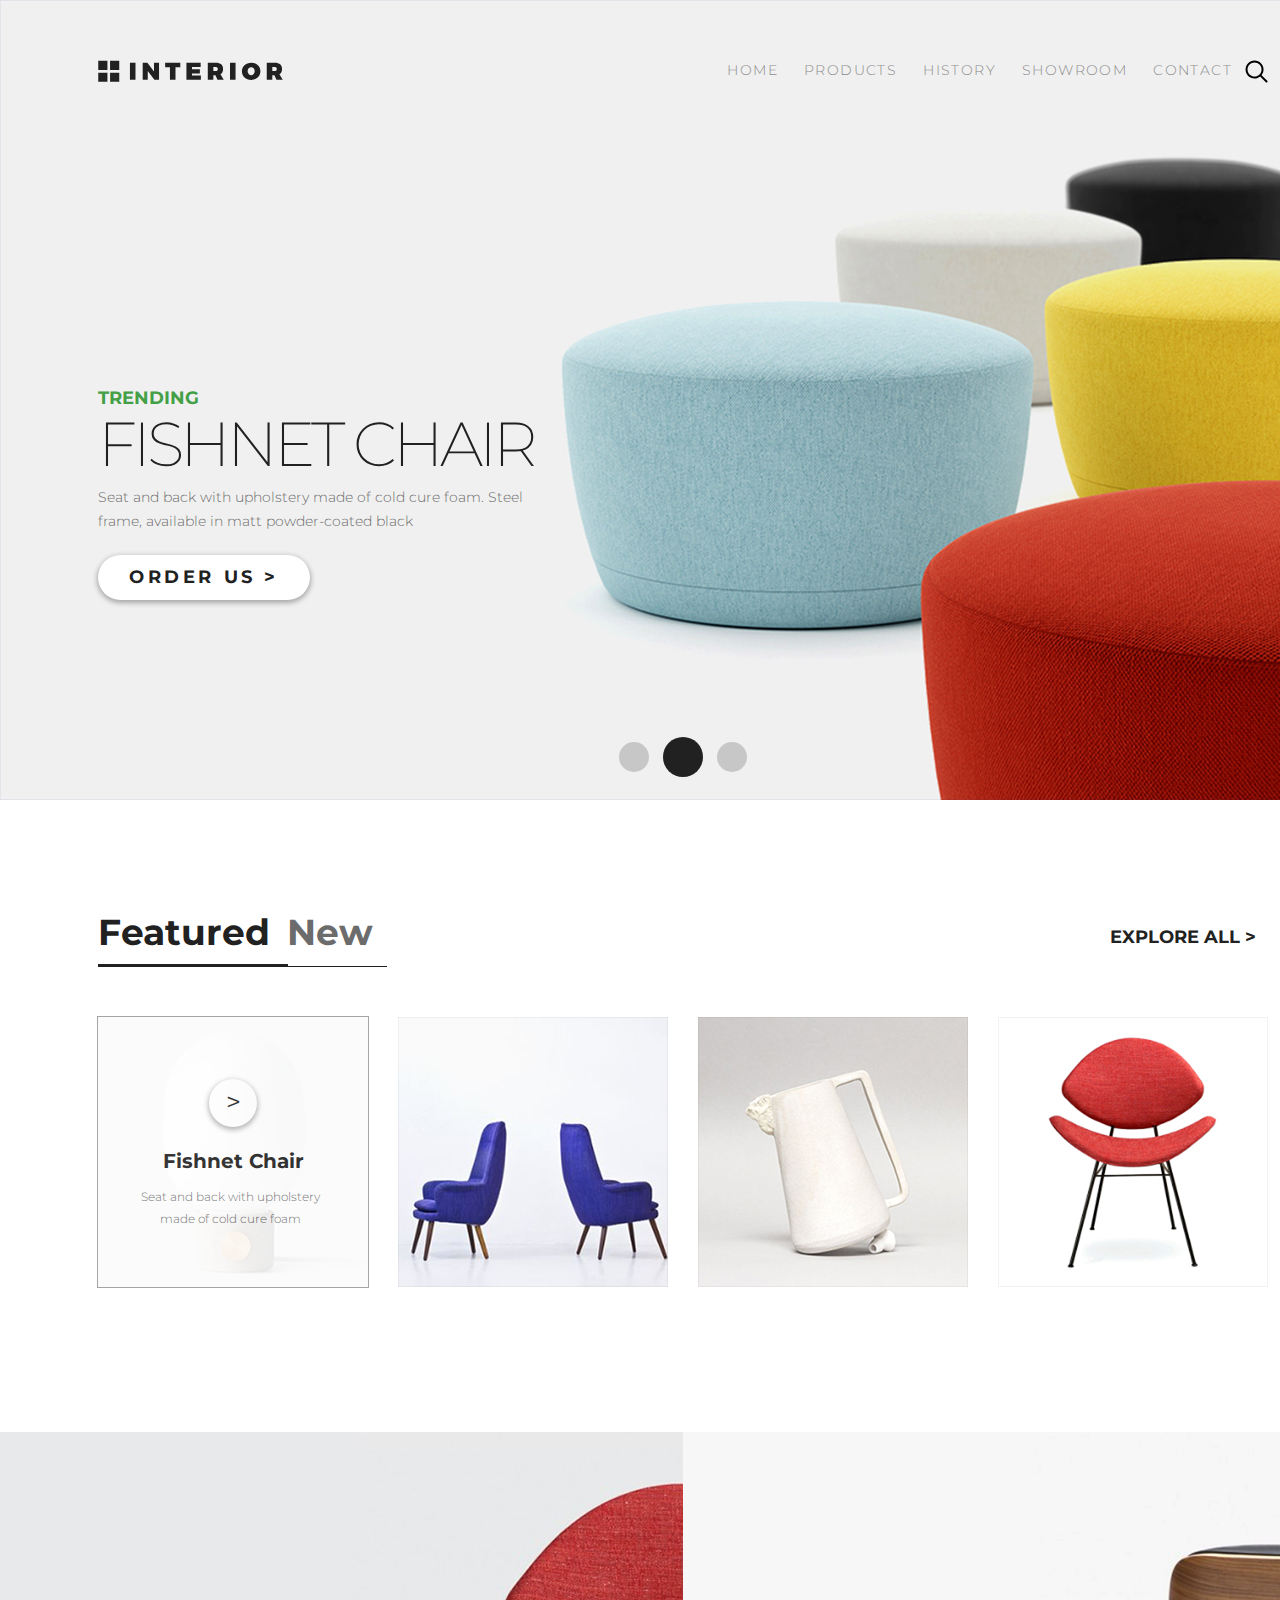
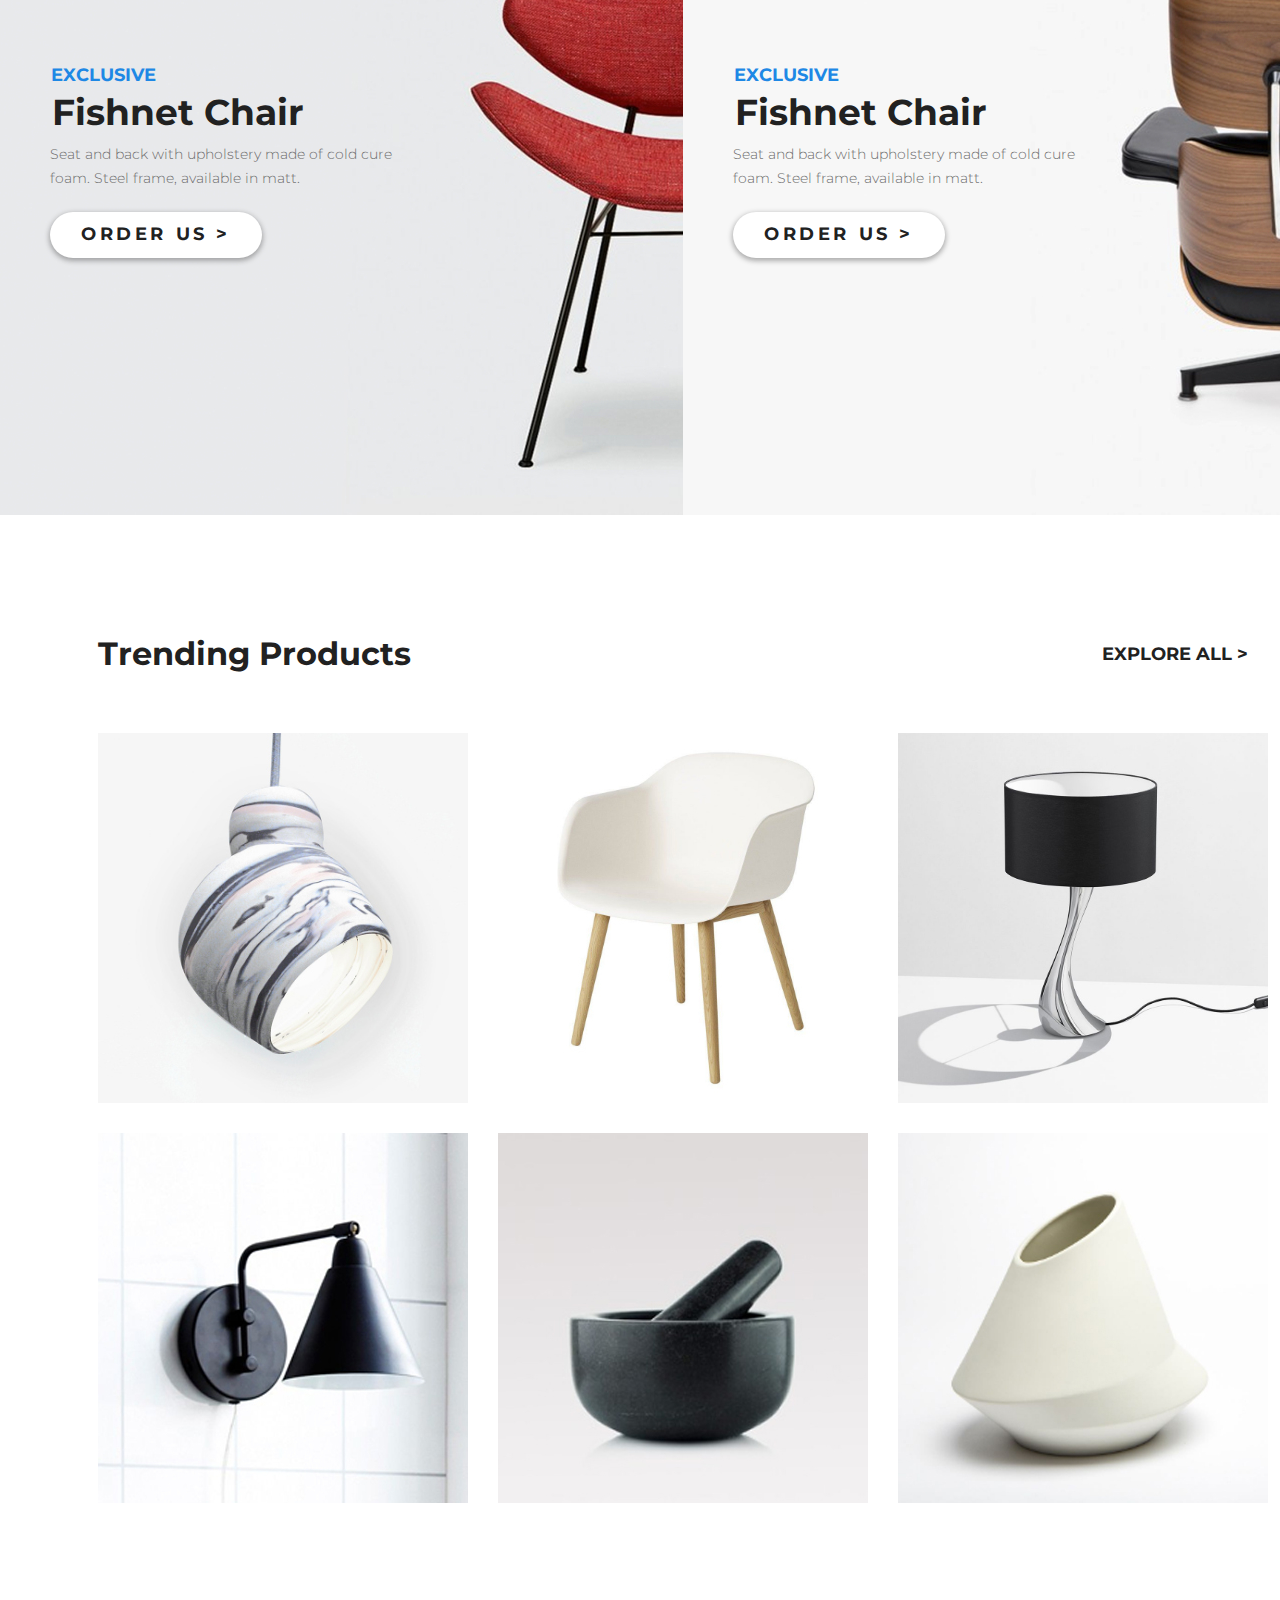
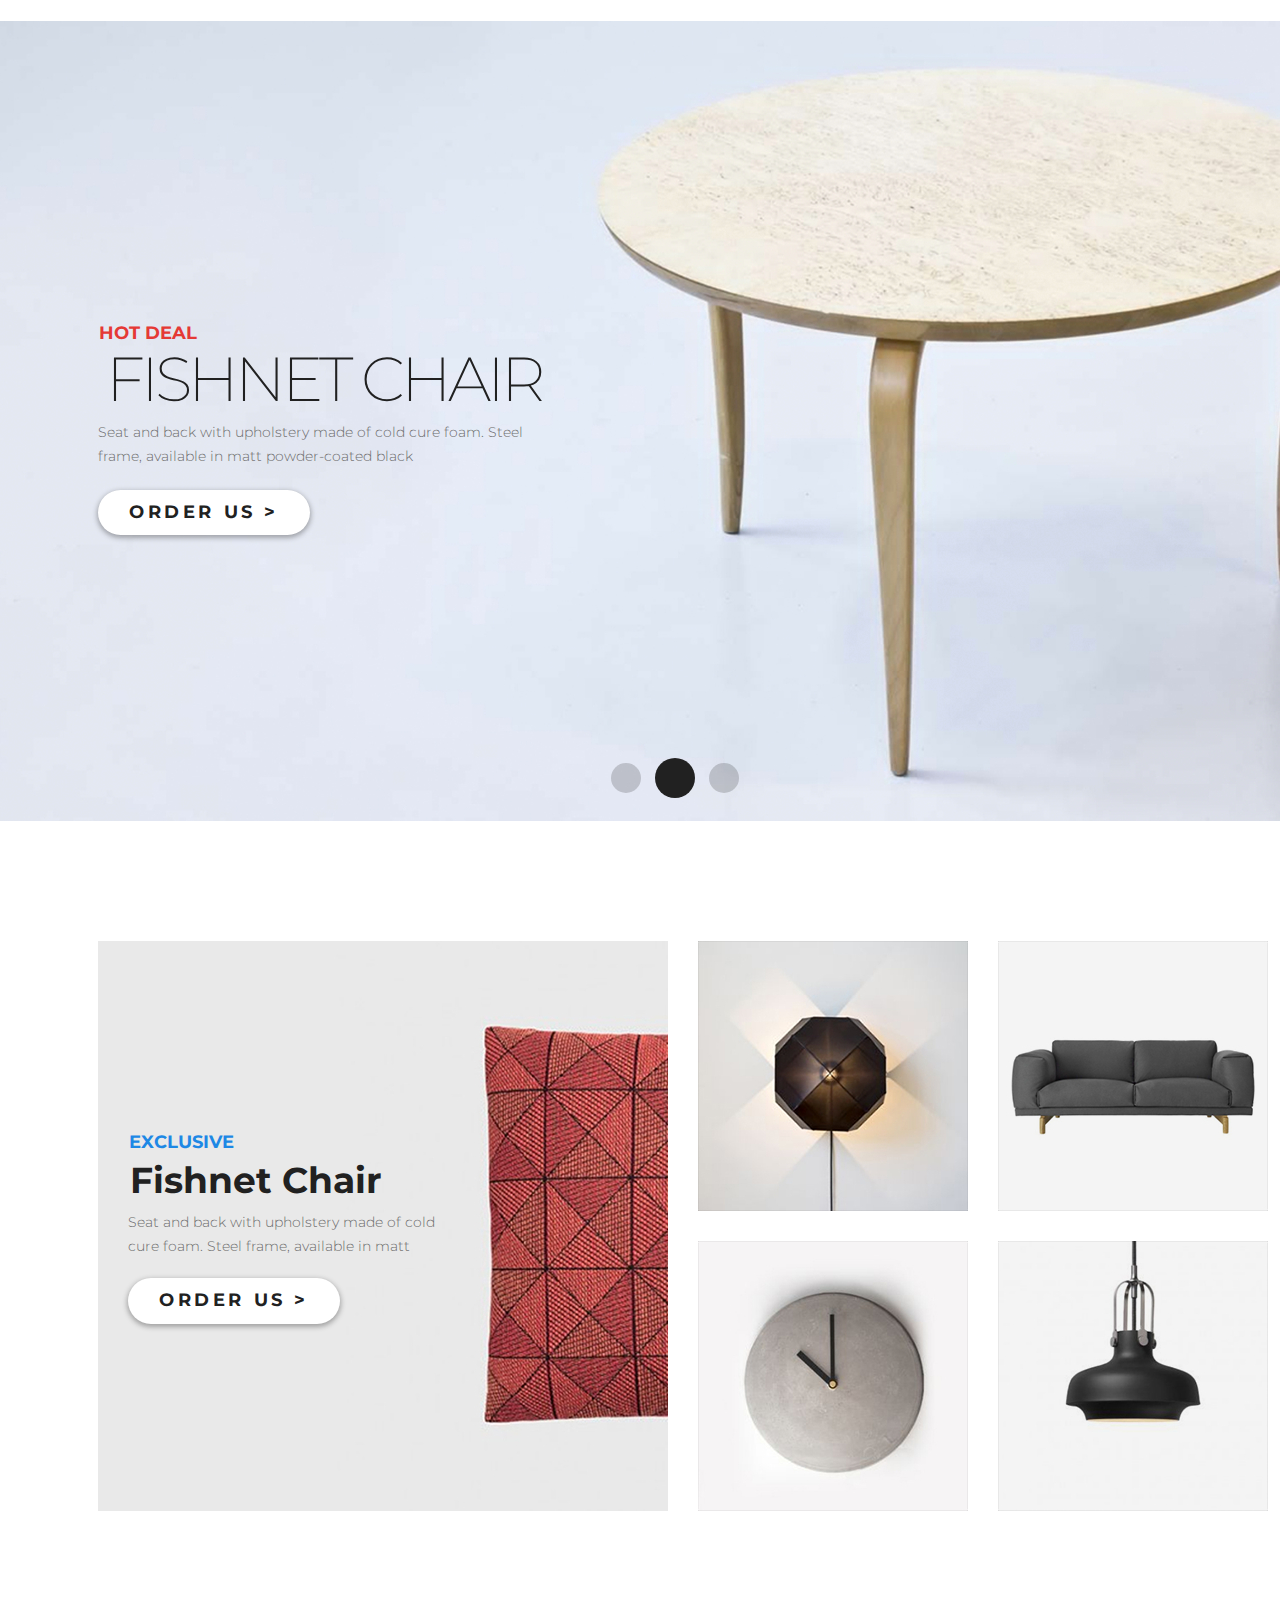
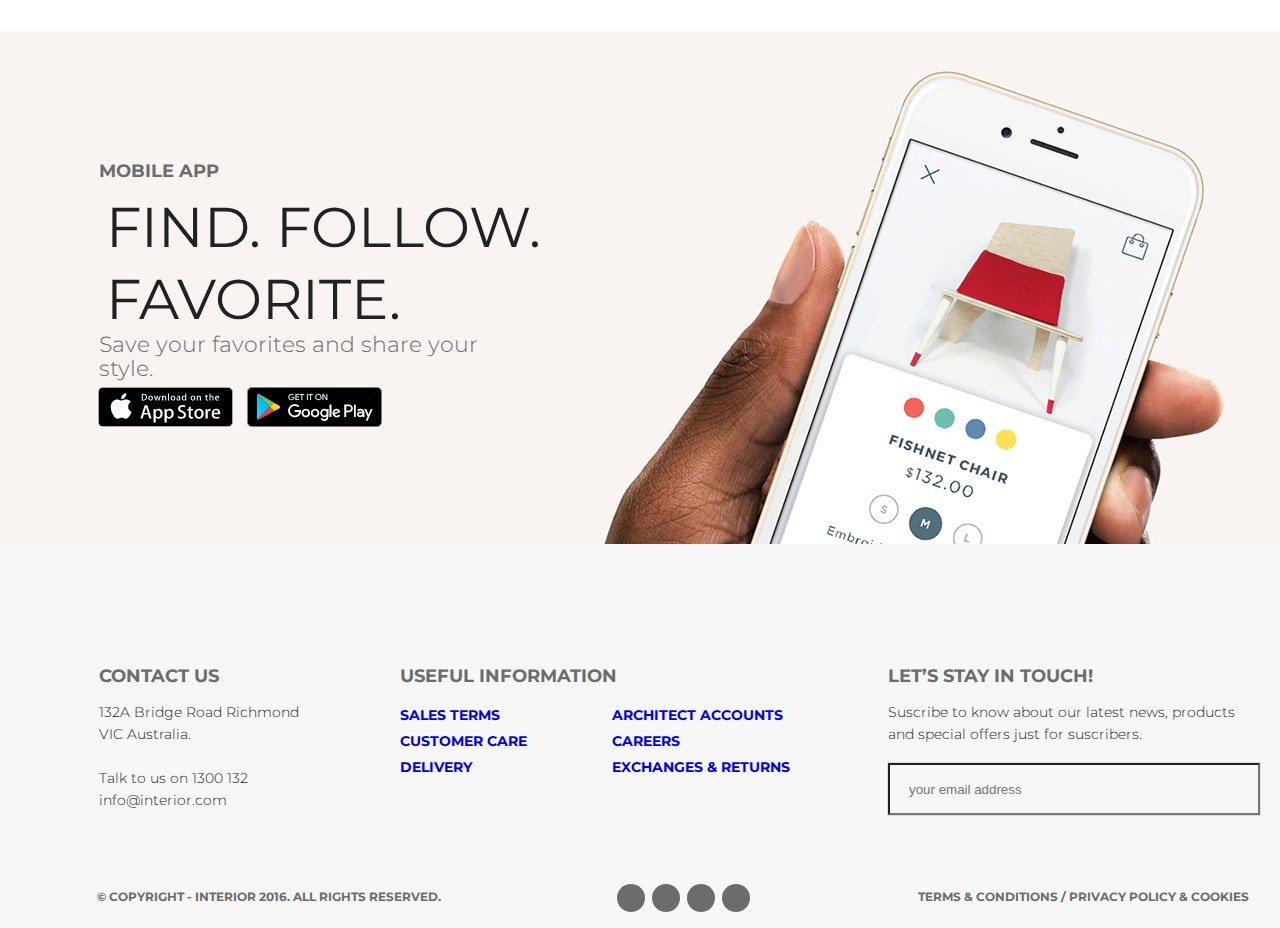
<file: index.html>
<!DOCTYPE html>
<html lang="ru">
<head>
    <meta charset="UTF-8">
    <title>Home</title>
    <link rel="stylesheet" href="style.css">
    <link href="https://fonts.googleapis.com/css?family=Montserrat:100,200,300,400,700&display=swap" rel="stylesheet"> 
</head>
<body>
   
   <div class="container">
     
     <!--   slider   -->
     
      <div class="slider">
          <div class="header">
              <a href="#"><img src="img/logo.svg" alt="logo"></a>
              <ul class="menu">
                  <li class="menu-list"><a href="#" class="menu-link menu-link-active">HOME</a></li>
                  <li class="menu-list"><a href="products.html" class="menu-link">PRODUCTS</a></li>
                  <li class="menu-list"><a href="history.html" class="menu-link">HISTORY</a></li>
                  <li class="menu-list"><a href="showroom.html" class="menu-link">SHOWROOM</a></li>
                  <li class="menu-list"><a href="contact.html" class="menu-link">CONTACT</a></li>
                  <li class="menu-list"><img src="img/search.svg" alt="search"></li>
              </ul>
          </div>
          <div class="slider-text">
              <p class="slider-trending clearfix">TRENDING</p>
              <h2 class="slider-h2">Fishnet Chair</h2>
              <p class="slider-content">
                  Seat and back with upholstery made of cold cure foam. Steel frame, available in matt powder-coated black
              </p>
              <a href="#" class="button">Order Us > </a>
          </div>
          <div class="pagination">
              <div class="circle"></div>
              <div class="circle circle-active"></div>
              <div class="circle"></div>
          </div>
      </div>
      
    <!--   / slider   -->
      
    <!--   products   -->
      
        <div class="products">
            <div class="products-main">
                <div class="products-h3">
                    <div class="products-h3-featured products-h3-active">Featured</div>
                    <div class="products-h3-new">New</div>
                </div>
                <a class="products-main-explore_all" href="products.html">explore all &gt;</a>
                <div class="clearfix"></div>
                <div class="products-img">
                <div class="products-main-img-1"></div>
                <div class="products-main-img-1-active">
                    <div class="products-circle">
                        <a href="#">></a>
                    </div>
                    <div class="products-main-img-h3">Fishnet Chair</div>
                    <div class="products-main-img-text">Seat and back with upholstery made of cold cure foam</div>
                </div>
                <div class="products-main-img-2"></div>
                <div class="products-main-img-3"></div>
                <div class="products-main-img-4"></div>
                </div>
            </div>
        </div>
        
    <!--   / products   -->
      
    <!--   exclusive   -->
       
        <div class="exclusive">
            <div class="exclusive-block-1">
                <p class="h2-exclusive">exclusive</p>
                <h2 class="fishnet-chair">Fishnet Chair</h2>
                <p class="exclusive-text">Seat and back with upholstery made of cold cure foam. Steel frame, available in matt.</p>
                <a href="#" class="exclusive-button">Order Us > </a>
            </div>
            <div class="exclusive-block-2">
                <p class="h2-exclusive">exclusive</p>
                <h2 class="fishnet-chair">Fishnet Chair</h2>
                <p class="exclusive-text">Seat and back with upholstery made of cold cure foam. Steel frame, available in matt.</p>
                <a href="#" class="exclusive-button">Order Us > </a> 
            </div>
        </div>
        
    <!--  / exclusive   -->
      
    <!--  trending-products  -->
       
       <div class="trending-products">
           <div class="trending-products-h2">Trending Products</div>
           <a class="trending-products-explore_all" href="products.html">explore all &gt;</a>
           <div class="clearfix"></div>
           <div class="trending-products-block-1 "></div>
           <div class="trending-products-block-2"></div>
           <div class="trending-products-block-3"></div>
           <div class="trending-products-block-4"></div>
           <div class="trending-products-block-5"></div>
           <div class="trending-products-block-6"></div>
       </div>
       
    <!--  / trending-products  -->
    
    <!--  slider-hot_deal  -->
       
        <div class="slider-hot_deal">
            <p class="slider-hot_deal-h2">Hot deal</p>
            <h2 class="slider-hot_deal-fishnet_chair">Fishnet Chair</h2>
            <p class="slider-hot_deal-text">Seat and back with upholstery made of cold cure foam. Steel frame, available in matt powder-coated black</p>
            <a href="#" class="slider-hot_deal-button">Order Us ></a>
            <div class="slider-hot_deal-pagination">
                <div class="slider-hot_deal-circle"></div>
                <div class="slider-hot_deal-circle slider-hot_deal-circle-active"></div>
                <div class="slider-hot_deal-circle"></div>
          </div>
       </div>
       
    <!--  / sliser-hot_deal  -->
    
    <!--  pillow  -->
    
        <div class="pillow">
            <div class="pillow-block-1">
                <p class="pillow-exclusive">exclusive</p>
                <h2 class="pillow-fishnet_chair">Fishnet Chair</h2>
                <p class="pillow-text">Seat and back with upholstery made of cold cure foam. Steel frame, available in matt</p>
                <a href="#" class="pillow-button">Order Us ></a>
            </div>
            <div class="pillow-block-2 clearfix"></div>
            <div class="pillow-block-3"></div>
            <div class="pillow-block-4"></div>
            <div class="pillow-block-5"></div>
        </div>

    <!--  / pillow  -->
       
    <!--  app  -->
       
        <div class="app">
            <p class="app-mobile_app">mobile app</p>
            <h2 class="app-h2">Find. Follow. Favorite.</h2>
            <p class="app-text">Save your favorites and share your style.</p>
            <a href="#" class="app-appstore-button"><img src="img/app-store.jpg" alt=""></a>
            <a href="#" class="app-android-button"><img src="img/google-play.jpg" alt=""></a>
        </div>
       
    <!--  / app  -->
       
    <!--  footer  -->
      
        <div class="footer">
            <div class="footer-contacts">
                <h2 class="footer-h2">Contact Us</h2>
                <p class="footer-addres-text">
                132A Bridge Road Richmond VIC Australia.
                <br>
                <br>
                Talk to us on 1300 132 info@interior.com
                </p>
            </div>
            <div class="footer-userful_info">
                <h2 class="footer-h2-info">Useful Information</h2>
                <p class="footer-text-1">
                    <a href="#">Sales terms</a><br>
                    <a href="#">Customer care</a><br>
                    <a href="#">Delivery</a><br>
                </p>

                <p class="footer-text-2">
                    <a href="#">Architect accounts</a><br>
                    <a href="#">Careers</a><br>
                    <a href="#">Exchanges &amp; returns</a><br>
                </p>
            </div>
            <div class="footer-lets_stay">
                <h2 class="footer-h2-lets_stay">Let’s Stay in Touch!</h2>
                <p class="footer-lets_stay-text">Suscribe to know about our latest news, products and special offers just for suscribers.</p>
                <form action="#">
                    <input class="footer-input" type="email" placeholder="your email address">
                </form>
            </div>
            <div class="clearfix"></div>
            <div class="footer-copy">&copy; Copyright - INTERIOR 2016. All Rights Reserved.</div>
            <div class="footer-soc">
                <div class="footer-circle footer-circle-1"></div>
                <div class="footer-circle"></div>
                <div class="footer-circle"></div>
                <div class="footer-circle"></div>
            </div>
            <div class="footer-rule">Terms &amp; Conditions  /  Privacy policy &amp; Cookies</div>
        </div>
    
    <!--  / footer  -->
        
    </div>
    
</body>
</html>
</file>
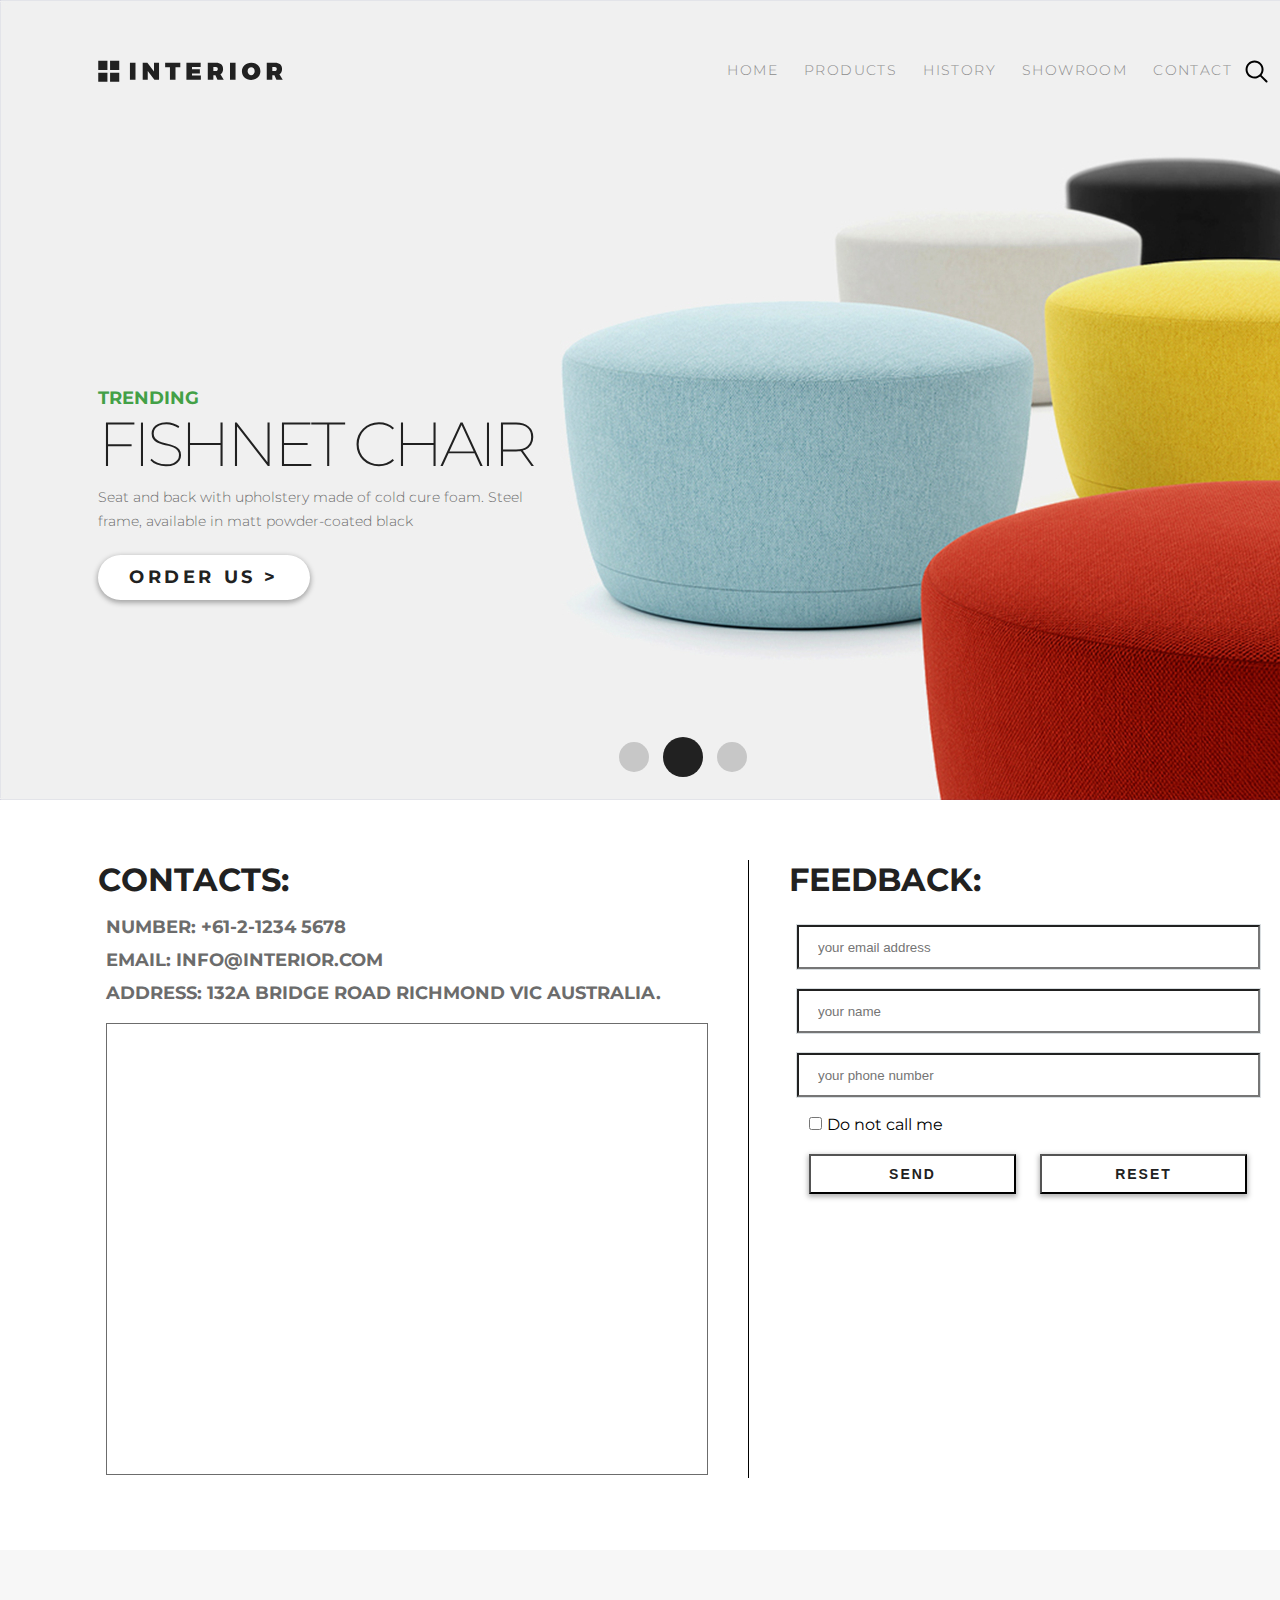
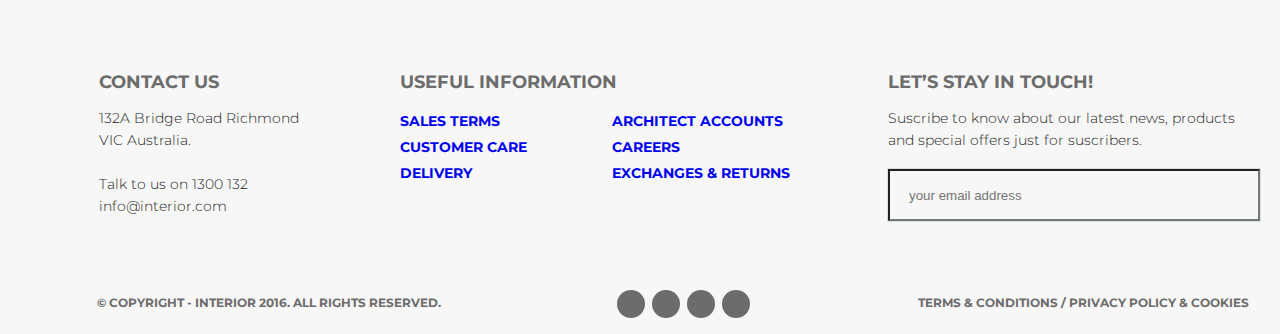
<file: contact.html>
<!DOCTYPE html>
<html lang="en">
<head>
    <meta charset="UTF-8">
    <meta name="viewport" content="width=device-width, initial-scale=1.0">
    <title>Contact</title>
    <link rel="stylesheet" href="style.css">
    <link href="https://fonts.googleapis.com/css?family=Montserrat:100,200,300,400,700&display=swap" rel="stylesheet"> 
</head>
<body>
    <div class="container">

        <!--   slider   -->

        <div class="slider">
            <div class="header">
                <a href="#"><img src="img/logo.svg" alt="logo"></a>
                <ul class="menu">
                    <li class="menu-list"><a href="index.html" class="menu-link menu-link-active">HOME</a></li>
                    <li class="menu-list"><a href="products.html" class="menu-link">PRODUCTS</a></li>
                    <li class="menu-list"><a href="history.html" class="menu-link">HISTORY</a></li>
                    <li class="menu-list"><a href="showroom.html" class="menu-link">SHOWROOM</a></li>
                    <li class="menu-list"><a href="#" class="menu-link">CONTACT</a></li>
                    <li class="menu-list"><img src="img/search.svg" alt="search"></li>
                </ul>
            </div>
            <div class="slider-text">
                <p class="slider-trending clearfix">TRENDING</p>
                <h2 class="slider-h2">Fishnet Chair</h2>
                <p class="slider-content">
                    Seat and back with upholstery made of cold cure foam. Steel frame, available in matt powder-coated black
                </p>
                <a href="#" class="button">Order Us > </a>
            </div>
            <div class="pagination">
                <div class="circle"></div>
                <div class="circle circle-active"></div>
                <div class="circle"></div>
            </div>
        </div>

        <!-- / slider -->

        <!-- contacts -->

        <div class="contacts">
            <div class="contacts-block-1">
                <h2 class="contacts-h2">Сontacts:</h2>
                <p class="contacts-number">Number: +61-2-1234 5678</p>
                <p class="contacts-email">Email: info@interior.com </p>
                <p class="contacts-address">Address: 132A Bridge Road Richmond VIC Australia.</p>
                <iframe src="https://www.google.com/maps/embed?pb=!1m18!1m12!1m3!1d331.2913607455102!2d144.9949284772228!3d-37.8183325906865!2m3!1f0!2f0!3f0!3m2!1i1024!2i768!4f13.1!3m3!1m2!1s0x6ad642f1fbcd18d7%3A0x55f592f77d2f24f6!2zMTMyQSBCcmlkZ2UgUmQsIFJpY2htb25kIFZJQyAzMTIxLCDQkNCy0YHRgtGA0LDQu9C40Y8!5e0!3m2!1sru!2sru!4v1586162891861!5m2!1sru!2sru" width="600" height="450" frameborder="0" style="border:0;" allowfullscreen="" aria-hidden="false" tabindex="0"></iframe>
            </div>
            <div class="contacts-block-2">
                <h2 class="contacts-h2">Feedback:</h2>
                <form action="#">
                    <input type="email" class="contacts-input" placeholder="your email address"> <br>
                    <input type="text" class="contacts-input" placeholder="your name"> <br>
                    <input type="tel" class="contacts-input" placeholder="your phone number"> <br>
                    <input type="checkbox" class="contacts-checkbox" id="contacts-checkbox"><label for="contacts-checkbox">Do not call me</label><br>
                    <input type="submit" class="contacts-button" value="send">
                    <input type="reset" class="contacts-button" value="reset">
                </form>
            </div>

        </div>

        <!-- / contacts -->

        <!--  footer  -->
    
        <div class="footer">
            <div class="footer-contacts">
                <h2 class="footer-h2">Contact Us</h2>
                <p class="footer-addres-text">
                132A Bridge Road Richmond VIC Australia.
                <br>
                <br>
                Talk to us on 1300 132 info@interior.com
                </p>
            </div>
            <div class="footer-userful_info">
                <h2 class="footer-h2-info">Useful Information</h2>
                <p class="footer-text-1">
                    <a href="#">Sales terms</a><br>
                    <a href="#">Customer care</a><br>
                    <a href="#">Delivery</a><br>
                </p>

                <p class="footer-text-2">
                    <a href="#">Architect accounts</a><br>
                    <a href="#">Careers</a><br>
                    <a href="#">Exchanges &amp; returns</a><br>
                </p>
            </div>
            <div class="footer-lets_stay">
                <h2 class="footer-h2-lets_stay">Let’s Stay in Touch!</h2>
                <p class="footer-lets_stay-text">Suscribe to know about our latest news, products and special offers just for suscribers.</p>
                <form action="#">
                    <input class="footer-input" type="email" placeholder="your email address">
                </form>
            </div>
            <div class="clearfix"></div>
            <div class="footer-copy">&copy; Copyright - INTERIOR 2016. All Rights Reserved.</div>
            <div class="footer-soc">
                <div class="footer-circle footer-circle-1"></div>
                <div class="footer-circle"></div>
                <div class="footer-circle"></div>
                <div class="footer-circle"></div>
            </div>
            <div class="footer-rule">Terms &amp; Conditions  /  Privacy policy &amp; Cookies</div>
        </div>
    
    <!--  / footer  -->



</div>

</body>
</html>
</file>
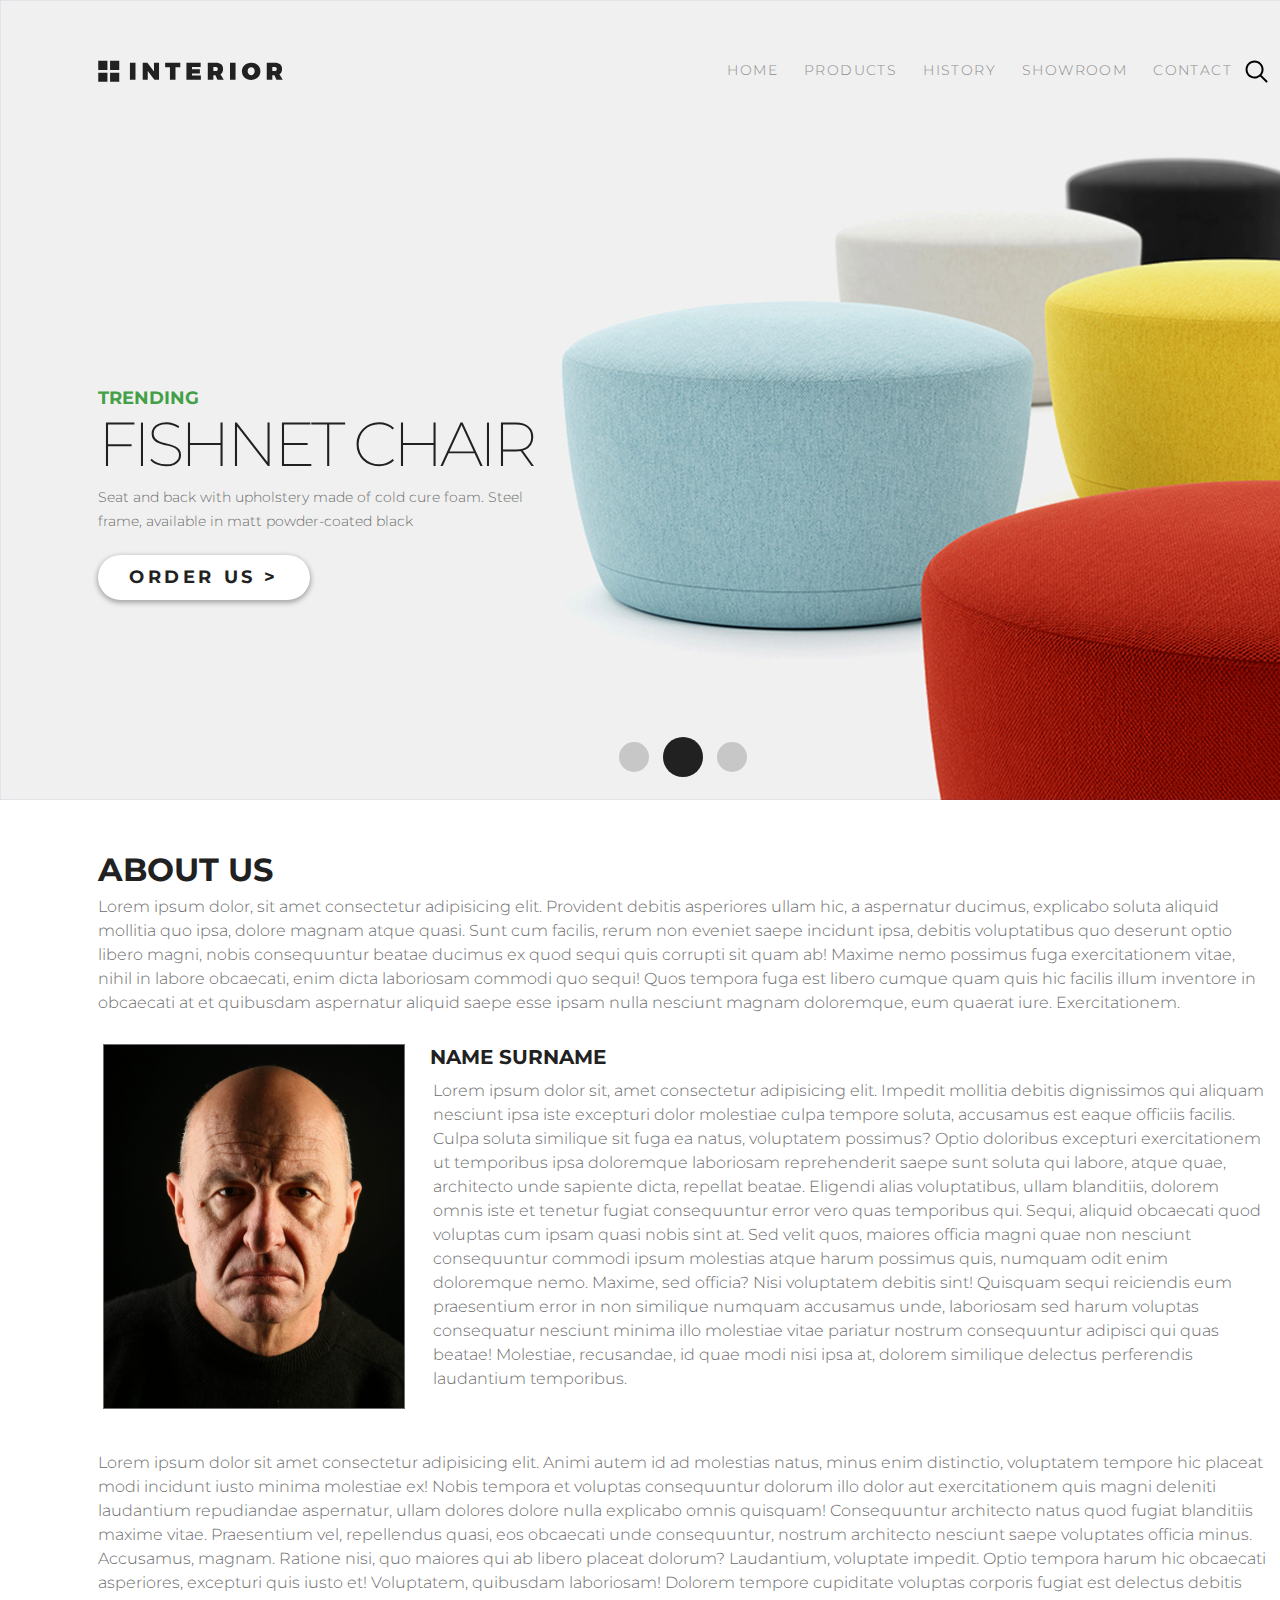
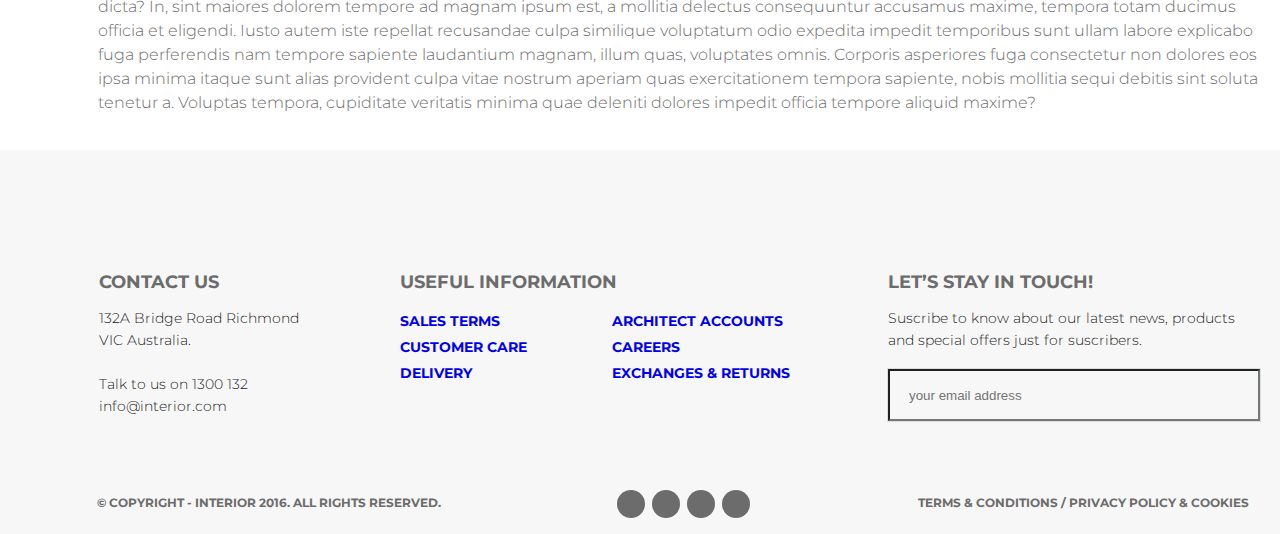
<file: history.html>
<!DOCTYPE html>
<html lang="en">
<head>
    <meta charset="UTF-8">
    <meta name="viewport" content="width=device-width, initial-scale=1.0">
    <link rel="stylesheet" href="style.css">
    <link href="https://fonts.googleapis.com/css?family=Montserrat:100,200,300,400,700&display=swap" rel="stylesheet">
    <title>History</title>
</head>
<body>

    <div class="container">
     
        <!--   slider   -->
        
         <div class="slider">
             <div class="header">
                 <a href="#"><img src="img/logo.svg" alt="logo"></a>
                 <ul class="menu">
                     <li class="menu-list"><a href="index.html" class="menu-link menu-link-active">HOME</a></li>
                     <li class="menu-list"><a href="products.html" class="menu-link">PRODUCTS</a></li>
                     <li class="menu-list"><a href="#" class="menu-link">HISTORY</a></li>
                     <li class="menu-list"><a href="showroom.html" class="menu-link">SHOWROOM</a></li>
                     <li class="menu-list"><a href="contact.html" class="menu-link">CONTACT</a></li>
                     <li class="menu-list"><img src="img/search.svg" alt="search"></li>
                 </ul>
             </div>
             <div class="slider-text">
                 <p class="slider-trending clearfix">TRENDING</p>
                 <h2 class="slider-h2">Fishnet Chair</h2>
                 <p class="slider-content">
                     Seat and back with upholstery made of cold cure foam. Steel frame, available in matt powder-coated black
                 </p>
                 <a href="#" class="button">Order Us > </a>
             </div>
             <div class="pagination">
                 <div class="circle"></div>
                 <div class="circle circle-active"></div>
                 <div class="circle"></div>
             </div>
         </div>
         
       <!--   / slider   -->

       <!--   about   -->

       <div class="about">
            <h2 class="about-h2">About us</h2>
            <p class="text">Lorem ipsum dolor, sit amet consectetur adipisicing elit. Provident debitis asperiores ullam hic, a aspernatur ducimus, explicabo soluta aliquid mollitia quo ipsa, dolore magnam atque quasi. Sunt cum facilis, rerum non eveniet saepe incidunt ipsa, debitis voluptatibus quo deserunt optio libero magni, nobis consequuntur beatae ducimus ex quod sequi quis corrupti sit quam ab! Maxime nemo possimus fuga exercitationem vitae, nihil in labore obcaecati, enim dicta laboriosam commodi quo sequi! Quos tempora fuga est libero cumque quam quis hic facilis illum inventore in obcaecati at et quibusdam aspernatur aliquid saepe esse ipsam nulla nesciunt magnam doloremque, eum quaerat iure. Exercitationem.</p>
            <img src="img/portret.jpg" alt="portret">
            <h3 class="about-name">Name Surname</h3>
            <div class="text2">Lorem ipsum dolor sit, amet consectetur adipisicing elit. Impedit mollitia debitis dignissimos qui aliquam nesciunt ipsa iste excepturi dolor molestiae culpa tempore soluta, accusamus est eaque officiis facilis. Culpa soluta similique sit fuga ea natus, voluptatem possimus? Optio doloribus excepturi exercitationem ut temporibus ipsa doloremque laboriosam reprehenderit saepe sunt soluta qui labore, atque quae, architecto unde sapiente dicta, repellat beatae. Eligendi alias voluptatibus, ullam blanditiis, dolorem omnis iste et tenetur fugiat consequuntur error vero quas temporibus qui. Sequi, aliquid obcaecati quod voluptas cum ipsam quasi nobis sint at. Sed velit quos, maiores officia magni quae non nesciunt consequuntur commodi ipsum molestias atque harum possimus quis, numquam odit enim doloremque nemo. Maxime, sed officia? Nisi voluptatem debitis sint! Quisquam sequi reiciendis eum praesentium error in non similique numquam accusamus unde, laboriosam sed harum voluptas consequatur nesciunt minima illo molestiae vitae pariatur nostrum consequuntur adipisci qui quas beatae! Molestiae, recusandae, id quae modi nisi ipsa at, dolorem similique delectus perferendis laudantium temporibus.</div>
            <div class="clearfix"></div>
            <div class="text3">Lorem ipsum dolor sit amet consectetur adipisicing elit. Animi autem id ad molestias natus, minus enim distinctio, voluptatem tempore hic placeat modi incidunt iusto minima molestiae ex! Nobis tempora et voluptas consequuntur dolorum illo dolor aut exercitationem quis magni deleniti laudantium repudiandae aspernatur, ullam dolores dolore nulla explicabo omnis quisquam! Consequuntur architecto natus quod fugiat blanditiis maxime vitae. Praesentium vel, repellendus quasi, eos obcaecati unde consequuntur, nostrum architecto nesciunt saepe voluptates officia minus. Accusamus, magnam. Ratione nisi, quo maiores qui ab libero placeat dolorum? Laudantium, voluptate impedit. Optio tempora harum hic obcaecati asperiores, excepturi quis iusto et! Voluptatem, quibusdam laboriosam! Dolorem tempore cupiditate voluptas corporis fugiat est delectus debitis dicta? In, sint maiores dolorem tempore ad magnam ipsum est, a mollitia delectus consequuntur accusamus maxime, tempora totam ducimus officia et eligendi. Iusto autem iste repellat recusandae culpa similique voluptatum odio expedita impedit temporibus sunt ullam labore explicabo fuga perferendis nam tempore sapiente laudantium magnam, illum quas, voluptates omnis. Corporis asperiores fuga consectetur non dolores eos ipsa minima itaque sunt alias provident culpa vitae nostrum aperiam quas exercitationem tempora sapiente, nobis mollitia sequi debitis sint soluta tenetur a. Voluptas tempora, cupiditate veritatis minima quae deleniti dolores impedit officia tempore aliquid maxime?</div>
        </div>

        <!--   / about   -->
       
        <!--  footer  -->
      
       <div class="footer">
        <div class="footer-contacts">
            <h2 class="footer-h2">Contact Us</h2>
            <p class="footer-addres-text">
            132A Bridge Road Richmond VIC Australia.
            <br>
            <br>
            Talk to us on 1300 132 info@interior.com
            </p>
        </div>
        <div class="footer-userful_info">
            <h2 class="footer-h2-info">Useful Information</h2>
            <p class="footer-text-1">
                <a href="#">Sales terms</a><br>
                <a href="#">Customer care</a><br>
                <a href="#">Delivery</a><br>
            </p>

            <p class="footer-text-2">
                <a href="#">Architect accounts</a><br>
                <a href="#">Careers</a><br>
                <a href="#">Exchanges &amp; returns</a><br>
            </p>
        </div>
        <div class="footer-lets_stay">
            <h2 class="footer-h2-lets_stay">Let’s Stay in Touch!</h2>
            <p class="footer-lets_stay-text">Suscribe to know about our latest news, products and special offers just for suscribers.</p>
            <form action="#">
                <input class="footer-input" type="email" placeholder="your email address">
            </form>
        </div>
        <div class="clearfix"></div>
        <div class="footer-copy">&copy; Copyright - INTERIOR 2016. All Rights Reserved.</div>
        <div class="footer-soc">
            <div class="footer-circle footer-circle-1"></div>
            <div class="footer-circle"></div>
            <div class="footer-circle"></div>
            <div class="footer-circle"></div>
        </div>
        <div class="footer-rule">Terms &amp; Conditions  /  Privacy policy &amp; Cookies</div>
    </div>

    <!--  / footer  -->
    
</div>
    
</body>
</html>
</file>
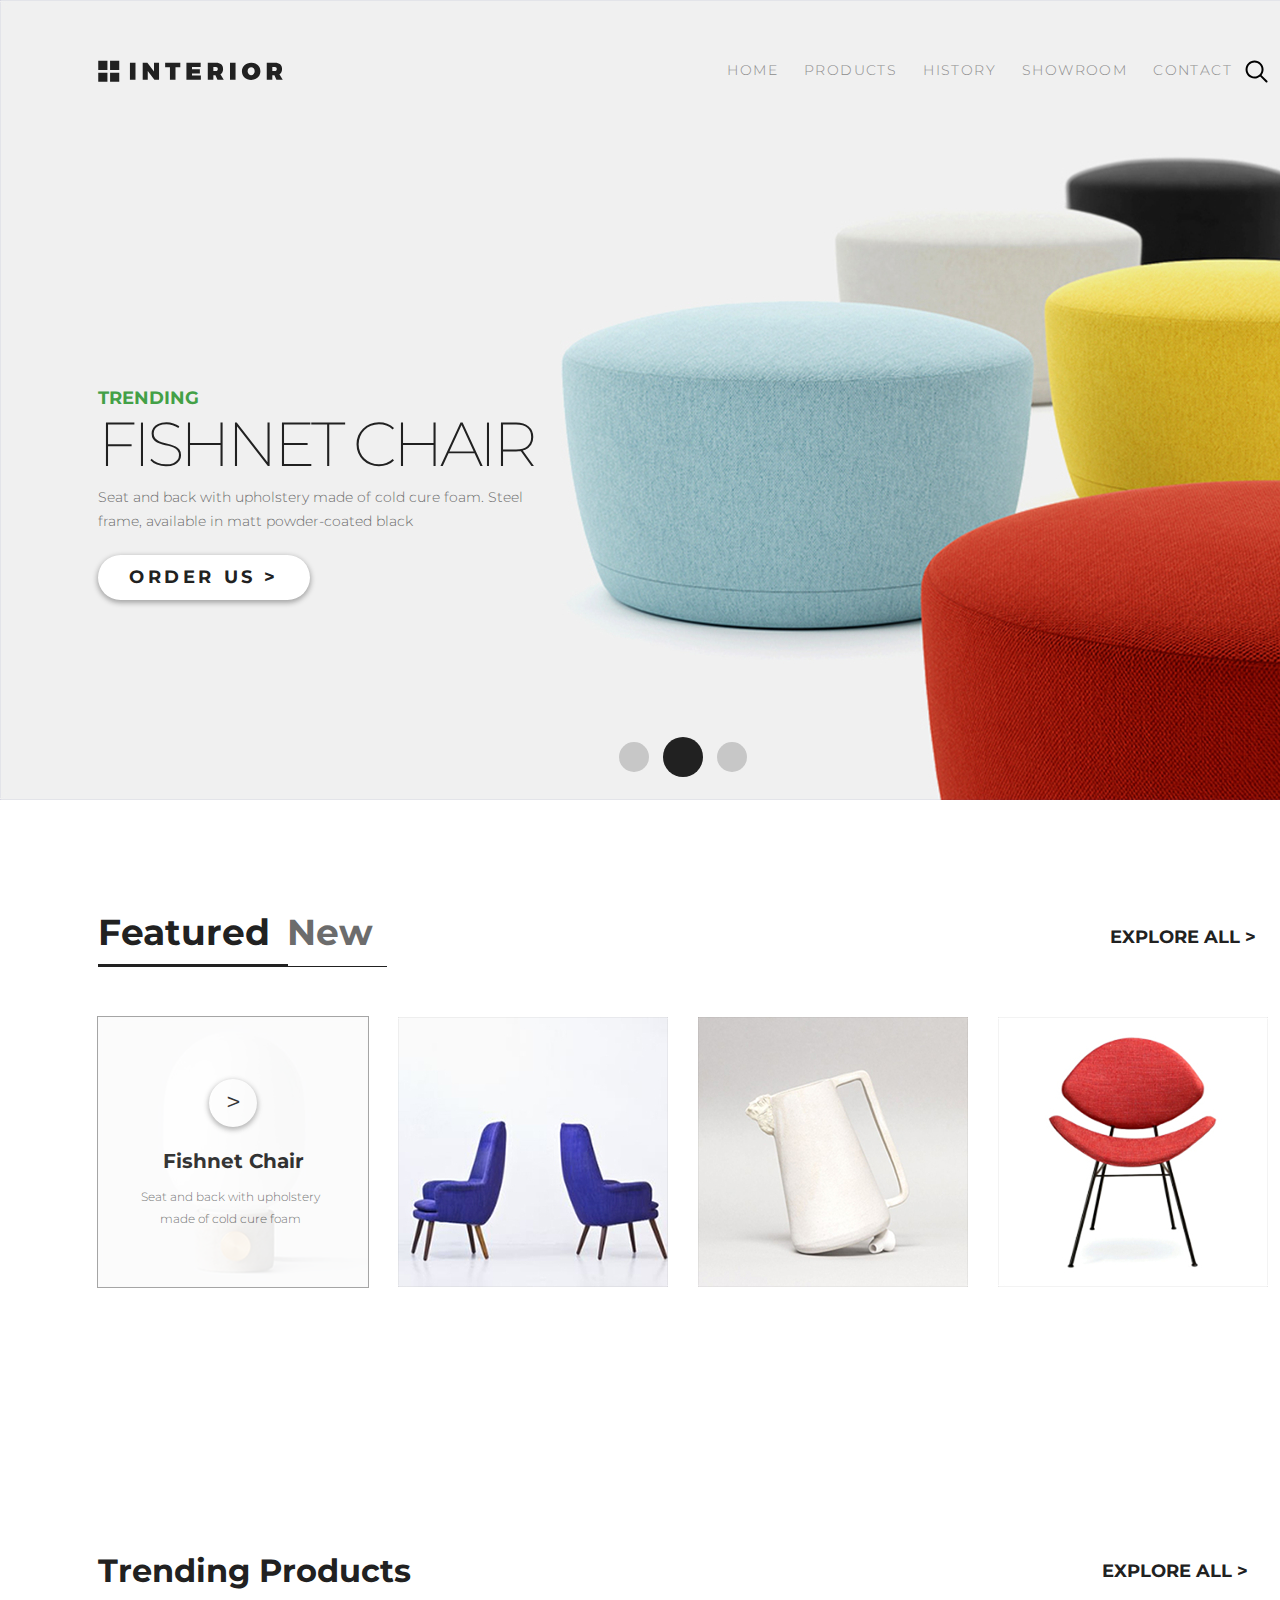
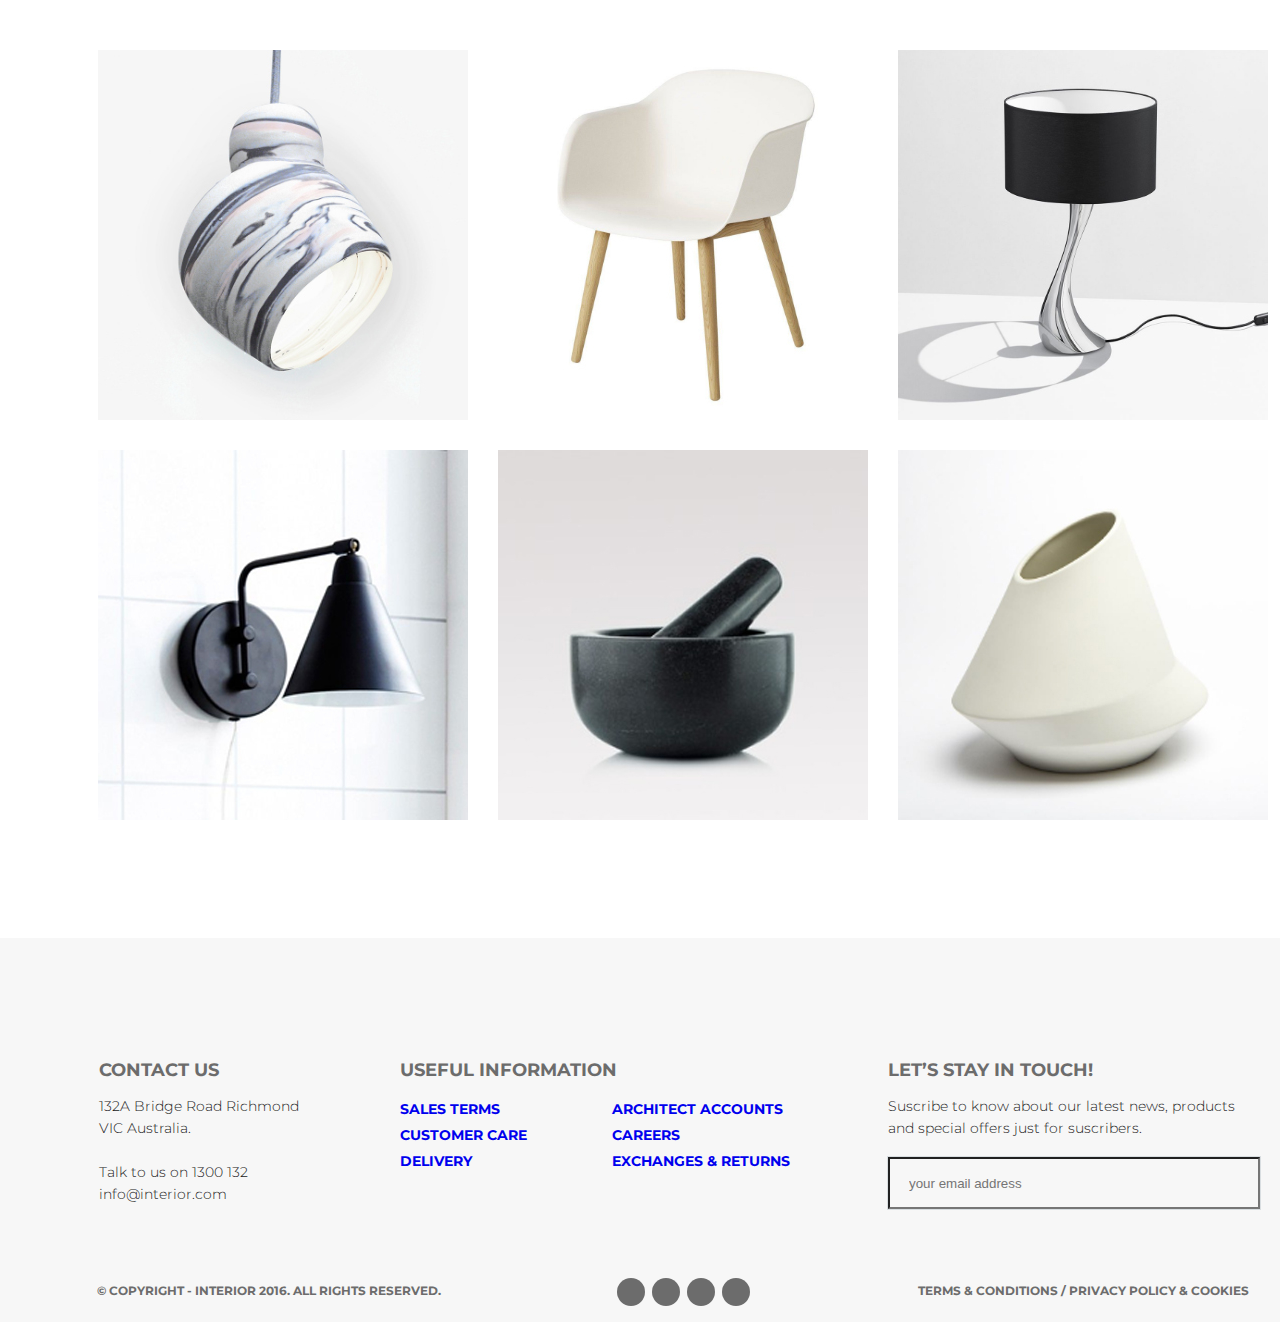
<file: products.html>
<!DOCTYPE html>
<html lang="en">
<head>
    <meta charset="UTF-8">
    <meta name="viewport" content="width=device-width, initial-scale=1.0">
    <title>Products</title>
    <link rel="stylesheet" href="style.css">
    <link href="https://fonts.googleapis.com/css?family=Montserrat:100,200,300,400,700&display=swap" rel="stylesheet">
</head>
<body>

    <div class="container">

        <!--   slider   -->
        
        <div class="slider">
            <div class="header">
                <a href="#"><img src="img/logo.svg" alt="logo"></a>
                <ul class="menu">
                    <li class="menu-list"><a href="index.html" class="menu-link menu-link-active">HOME</a></li>
                    <li class="menu-list"><a href="#" class="menu-link">PRODUCTS</a></li>
                    <li class="menu-list"><a href="history.html" class="menu-link">HISTORY</a></li>
                    <li class="menu-list"><a href="showroom.html" class="menu-link">SHOWROOM</a></li>
                    <li class="menu-list"><a href="contact.html" class="menu-link">CONTACT</a></li>
                    <li class="menu-list"><img src="img/search.svg" alt="search"></li>
                </ul>
            </div>
            <div class="slider-text">
                <p class="slider-trending clearfix">TRENDING</p>
                <h2 class="slider-h2">Fishnet Chair</h2>
                <p class="slider-content">
                    Seat and back with upholstery made of cold cure foam. Steel frame, available in matt powder-coated black
                </p>
                <a href="#" class="button">Order Us > </a>
            </div>
            <div class="pagination">
                <div class="circle"></div>
                <div class="circle circle-active"></div>
                <div class="circle"></div>
            </div>
        </div>
        
        <!--   / slider   -->

        <!--   products   -->
    
        <div class="products">
            <div class="products-main">
                <div class="products-h3">
                    <div class="products-h3-featured products-h3-active">Featured</div>
                    <div class="products-h3-new">New</div>
                </div>
                <a class="products-main-explore_all" href="#">explore all &gt;</a>
                <div class="clearfix"></div>
                <div class="products-img">
                <div class="products-main-img-1"></div>
                <div class="products-main-img-1-active">
                    <div class="products-circle">
                        <a href="#">></a>
                    </div>
                    <div class="products-main-img-h3">Fishnet Chair</div>
                    <div class="products-main-img-text">Seat and back with upholstery made of cold cure foam</div>
                </div>
                <div class="products-main-img-2"></div>
                <div class="products-main-img-3"></div>
                <div class="products-main-img-4"></div>
                </div>
            </div>
        </div>
        
        <!--   / products   -->

        <!--   trending-products   -->
       
        <div class="trending-products">
            <div class="trending-products-h2">Trending Products</div>
            <a class="trending-products-explore_all" href="#">explore all &gt;</a>
            <div class="clearfix"></div>
            <div class="trending-products-block-1 "></div>
            <div class="trending-products-block-2"></div>
            <div class="trending-products-block-3"></div>
            <div class="trending-products-block-4"></div>
            <div class="trending-products-block-5"></div>
            <div class="trending-products-block-6"></div>
        </div>
        
        <!--   / trending-products   -->

        <!--   footer   -->
        
        <div class="footer">
            <div class="footer-contacts">
                <h2 class="footer-h2">Contact Us</h2>
                <p class="footer-addres-text">
                132A Bridge Road Richmond VIC Australia.
                <br>
                <br>
                Talk to us on 1300 132 info@interior.com
                </p>
            </div>
            <div class="footer-userful_info">
                <h2 class="footer-h2-info">Useful Information</h2>
                <p class="footer-text-1">
                    <a href="#">Sales terms</a><br>
                    <a href="#">Customer care</a><br>
                    <a href="#">Delivery</a><br>
                </p>

                <p class="footer-text-2">
                    <a href="#">Architect accounts</a><br>
                    <a href="#">Careers</a><br>
                    <a href="#">Exchanges &amp; returns</a><br>
                </p>
            </div>
            <div class="footer-lets_stay">
                <h2 class="footer-h2-lets_stay">Let’s Stay in Touch!</h2>
                <p class="footer-lets_stay-text">Suscribe to know about our latest news, products and special offers just for suscribers.</p>
                <form action="#">
                    <input class="footer-input" type="email" placeholder="your email address">
                </form>
            </div>
            <div class="clearfix"></div>
            <div class="footer-copy">&copy; Copyright - INTERIOR 2016. All Rights Reserved.</div>
            <div class="footer-soc">
                <div class="footer-circle footer-circle-1"></div>
                <div class="footer-circle"></div>
                <div class="footer-circle"></div>
                <div class="footer-circle"></div>
            </div>
            <div class="footer-rule">Terms &amp; Conditions  /  Privacy policy &amp; Cookies</div>
        </div>

        <!--   / footer   -->

    </div>
    
</body>
</html>
</file>
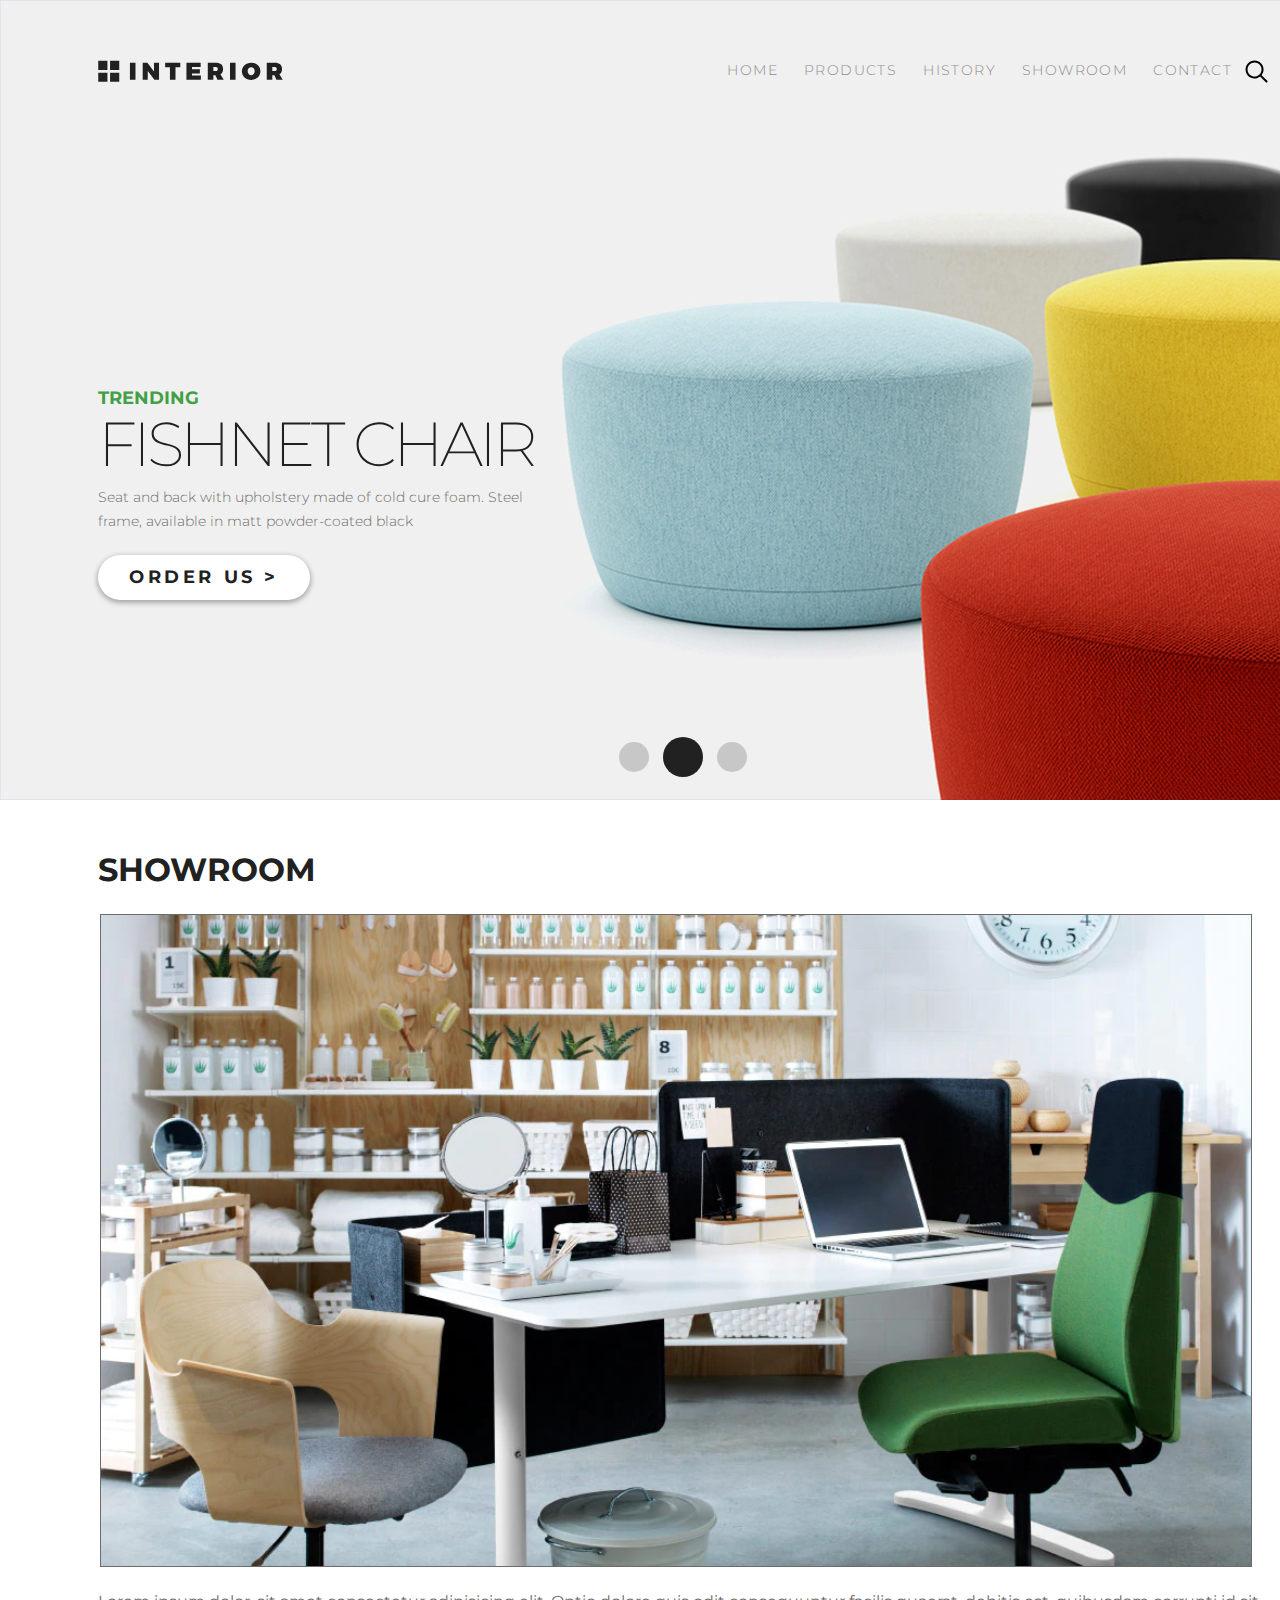
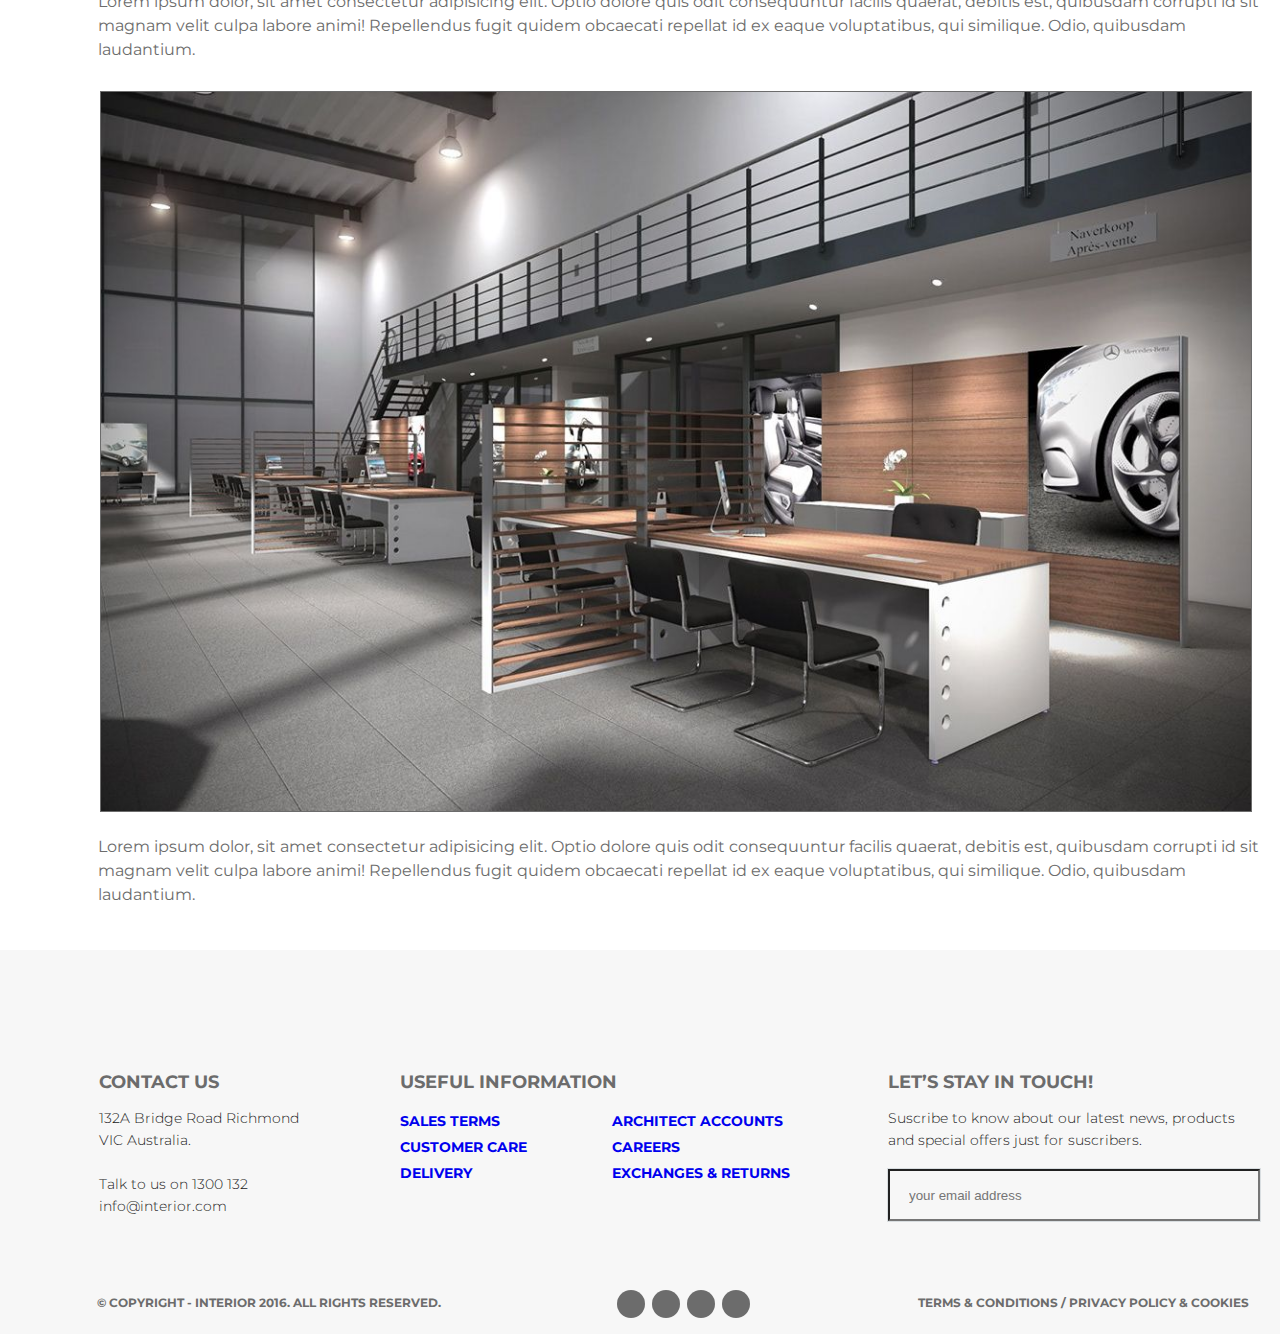
<file: showroom.html>
<!DOCTYPE html>
<html lang="en">
<head>
    <meta charset="UTF-8">
    <meta name="viewport" content="width=device-width, initial-scale=1.0">
    <title>Document</title>
    <link rel="stylesheet" href="style.css">
    <link href="https://fonts.googleapis.com/css?family=Montserrat:100,200,300,400,700&display=swap" rel="stylesheet">
</head>
<body>

    <div class="container">

        <!--   slider   -->
        
        <div class="slider">
            <div class="header">
                <a href="#"><img src="img/logo.svg" alt="logo"></a>
                <ul class="menu">
                    <li class="menu-list"><a href="index.html" class="menu-link menu-link-active">HOME</a></li>
                    <li class="menu-list"><a href="products.html" class="menu-link">PRODUCTS</a></li>
                    <li class="menu-list"><a href="history.html" class="menu-link">HISTORY</a></li>
                    <li class="menu-list"><a href="#" class="menu-link">SHOWROOM</a></li>
                    <li class="menu-list"><a href="contact.html" class="menu-link">CONTACT</a></li>
                    <li class="menu-list"><img src="img/search.svg" alt="search"></li>
                </ul>
            </div>
            <div class="slider-text">
                <p class="slider-trending clearfix">TRENDING</p>
                <h2 class="slider-h2">Fishnet Chair</h2>
                <p class="slider-content">
                    Seat and back with upholstery made of cold cure foam. Steel frame, available in matt powder-coated black
                </p>
                <a href="#" class="button">Order Us > </a>
            </div>
            <div class="pagination">
                <div class="circle"></div>
                <div class="circle circle-active"></div>
                <div class="circle"></div>
            </div>
        </div>
        
        <!--   / slider   -->

        <div class="showroom">
            <h2 class="showroom-h2">showroom</h2>
            <img src="img/showroom.jpg" alt="showroom">
            <p class="text">
                Lorem ipsum dolor, sit amet consectetur adipisicing elit. Optio dolore quis odit consequuntur facilis quaerat, debitis est, quibusdam corrupti id sit magnam velit culpa labore animi! Repellendus fugit quidem obcaecati repellat id ex eaque voluptatibus, qui similique. Odio, quibusdam laudantium.
            </p>
            <img src="img/showroom2.jpg" alt="showroom">
            <p class="text">
                Lorem ipsum dolor, sit amet consectetur adipisicing elit. Optio dolore quis odit consequuntur facilis quaerat, debitis est, quibusdam corrupti id sit magnam velit culpa labore animi! Repellendus fugit quidem obcaecati repellat id ex eaque voluptatibus, qui similique. Odio, quibusdam laudantium.
            </p>
        </div>

        <!--   footer   -->
        
        <div class="footer">
            <div class="footer-contacts">
                <h2 class="footer-h2">Contact Us</h2>
                <p class="footer-addres-text">
                132A Bridge Road Richmond VIC Australia.
                <br>
                <br>
                Talk to us on 1300 132 info@interior.com
                </p>
            </div>
            <div class="footer-userful_info">
                <h2 class="footer-h2-info">Useful Information</h2>
                <p class="footer-text-1">
                    <a href="#">Sales terms</a><br>
                    <a href="#">Customer care</a><br>
                    <a href="#">Delivery</a><br>
                </p>

                <p class="footer-text-2">
                    <a href="#">Architect accounts</a><br>
                    <a href="#">Careers</a><br>
                    <a href="#">Exchanges &amp; returns</a><br>
                </p>
            </div>
            <div class="footer-lets_stay">
                <h2 class="footer-h2-lets_stay">Let’s Stay in Touch!</h2>
                <p class="footer-lets_stay-text">Suscribe to know about our latest news, products and special offers just for suscribers.</p>
                <form action="#">
                    <input class="footer-input" type="email" placeholder="your email address">
                </form>
            </div>
            <div class="clearfix"></div>
            <div class="footer-copy">&copy; Copyright - INTERIOR 2016. All Rights Reserved.</div>
            <div class="footer-soc">
                <div class="footer-circle footer-circle-1"></div>
                <div class="footer-circle"></div>
                <div class="footer-circle"></div>
                <div class="footer-circle"></div>
            </div>
            <div class="footer-rule">Terms &amp; Conditions  /  Privacy policy &amp; Cookies</div>
        </div>

        <!--   / footer   -->

    </div>
    
</body>
</html>
</file>
<file: style.css>
* {
  margin: 0;
  padding: 0;
}
body {
  font-family: 'Montserrat', sans-serif;
}
.container {
  margin: 0 auto;
  width: 1366px;
}
.slider {
  background-image: url(img/slider-img.jpg);
  height: 800px;
  padding: 0px 98px;
  position: relative;
}
.header {
  padding-top: 60px;
}
.logo {
  margin-top: 5px;
}
.menu {
  float: right;
}
.menu-list {
  list-style-type: none;
  float: left;
}
.menu-link {
  text-decoration: none;
  color: #8c8c8c;
  font-size: 14px;
  font-weight: 300;
  text-transform: uppercase;
  letter-spacing: 1.4px;
  padding: 8px 13px;
}
.menu-link:hover {
  color: #212121;
  border-bottom: 3px solid #212121;
  letter-spacing: 1.4px;
  font-weight: 700;
}
.slider-trending,
.slider-hot_deal-h2 {
  margin-top: 288px;
  display: inline-block;
  width: 109px;
  height: 13px;
  color: #43a047;
  font-size: 18px;
  font-weight: 700;
  line-height: 48px;
  text-transform: uppercase;
}
.slider-h2,
.slider-hot_deal-fishnet_chair {
  width: 442px;
  height: 43px;
  color: #212121;
  font-size: 62px;
  font-weight: 200;
  line-height: 72px;
  text-transform: uppercase;
  letter-spacing: -4px;
}
.slider-content,
.slider-hot_deal-text {
  width: 458px;
  height: 38px;
  color: #6c6c6c;
  font-size: 14px;
  font-weight: 300;
  line-height: 24px;
  margin-top: 34px;
}
.button,
.exclusive-button,
.slider-hot_deal-button,
.pillow-button {
  width: 212px;
  height: 45px;
  color: #212121;
  font-size: 18px;
  font-weight: 700;
  text-transform: uppercase;
  letter-spacing: 3.6px;
  box-shadow: 0 2px 5px 1px rgba(33, 33, 33, 0.35);
  border-radius: 23px;
  background-color: #ffffff;
  text-decoration: none;
  display: inline-block;
  text-align: center;
  margin-top: 32px;
  line-height: 45px;
}
.slider-arrow {
  color: black;
}
.pagination,
.slider-hot_deal-pagination {
  position: absolute;
  width: 1170px;
  bottom: 19px;
  text-align: center;
}
.circle,
.slider-hot_deal-circle {
  width: 30px;
  height: 30px;
  border-radius: 50%;
  background-color: #212121;
  opacity: 0.2;
  display: inline-block;
  bottom: 14px;
  margin: 5px;
}
.circle-active,
.slider-hot_deal-circle-active {
  width: 40px;
  height: 40px;
  background-color: #212121;
  opacity: 1;
  margin-bottom: 0px;
}
.products {
  height: 412px;
  background-color: white;
  padding: 110px 98px;
}
.products-h3 {
  float: left;
}
.products-h3-featured {
  width: 190px;
  height: 35px;
  color: #212121;
  font-size: 36px;
  font-weight: 700;
  display: inline-block;
  border-bottom: 3px solid #212121;
  padding-bottom: 19px;
}
.products-h3-new {
  width: 100px;
  height: 35px;
  color: #6c6c6c;
  font-size: 36px;
  font-weight: 700;
  display: inline-block;
  border-bottom: 1px solid #212121;
  padding-bottom: 21px;
  margin-left: -5px;
}
.products-main-explore_all,
.trending-products-explore_all {
  float: right;
  width: 158px;
  height: 13px;
  color: #212121;
  font-size: 18px;
  font-weight: 700;
  line-height: 24px;
  text-transform: uppercase;
  padding-top: 15px;
  text-decoration: none;
}
.products-img {
  padding-top: 50px;
}
.products-main-img-1,
.products-main-img-2,
.products-main-img-3,
.products-main-img-4 {
  width: 270px;
  height: 270px;
  float: left;
  margin-right: 30px;
}
.products-main-img-1 {
  background-image: url(img/product-1.jpg);
}
.products-main-img-1-active {
  outline: 1px solid #9c9c9c;
  background-color: white;
  opacity: 0.9;
  width: 270px;
  height: 270px;
  position: absolute;
}
.products-main-img-h3 {
  opacity: 1;
}
.products-main-img-2 {
  background-image: url(img/product-2.jpg);
}
.products-main-img-3 {
  background-image: url(img/product-3.jpg);
}
.products-main-img-4 {
  background-image: url(img/product-4.jpg);
  margin-right: 0px;
}
.products-circle {
  width: 48px;
  height: 48px;
  box-shadow: 0 2px 5px 1px rgba(33, 33, 33, 0.35);
  border-radius: 24px;
  background-color: #ffffff;
  position: absolute;
  top: 62px;
  left: 111px;
  text-align: center;
  line-height: 1.8;
}
.products-circle a {
  text-decoration: none;
  color: #212121;
  font-size: 26px;
}
.products-main-img-h3 {
  width: 145px;
  height: 17px;
  color: #212121;
  font-size: 20px;
  font-weight: 700;
  line-height: 30px;
  padding-top: 129px;
  padding-left: 63px;
  text-align: center;
}
.products-main-img-text {
  width: 201px;
  height: 33px;
  color: #6c6c6c;
  font-size: 12px;
  font-weight: 300;
  line-height: 21.91px;
  padding-top: 23px;
  padding-left: 32px;
  text-align: center;
}
.exclusive {
  padding: 0px;
}
.exclusive-block-1 {
  float: left;
  background-image: url(img/promo-img1.jpg);
  height: 683px;
  width: 683px;
  display: inline-block;
}
.exclusive-block-2 {
  background-image: url(img/promo-img.jpg);
  height: 683px;
  width: 683px;
  display: inline-block;
}
.h2-exclusive {
  width: 115px;
  height: 25px;
  color: #1e88e5;
  font-size: 18px;
  font-weight: 700;
  line-height: 30px;
  text-transform: uppercase;
  padding-top: 228px;
  padding-left: 51px;
}
.fishnet-chair {
  width: 260px;
  height: 28px;
  color: #212121;
  font-size: 36px;
  font-weight: 700;
  padding-left: 52px;
  padding-top: 5px;
}
.exclusive-text {
  width: 374px;
  height: 36px;
  color: #6c6c6c;
  font-size: 14px;
  font-weight: 300;
  line-height: 24px;
  padding-left: 50px;
  padding-top: 24px;
}
.exclusive-button {
  width: 212px;
  height: 46px;
  margin-top: 34px;
  margin-left: 50px;
}
.trending-products {
  padding: 119px 98px;
  height: 868px;
}
.trending-products-h2 {
  width: 331px;
  height: 35px;
  color: #212121;
  font-size: 32px;
  font-weight: 700;
  float: left;
  display: inline-block;
  margin-bottom: 34px;
}
.trending-products-explore_all {
  padding: 8px;
}
.trending-products-block-1,
.trending-products-block-2,
.trending-products-block-3,
.trending-products-block-4,
.trending-products-block-5,
.trending-products-block-6 {
  width: 370px;
  height: 370px;
  float: left;
  margin-right: 30px;
  margin-top: 30px;
}
.trending-products-block-1 {
  background-image: url(img/product-11.jpg);
}
.trending-products-block-2 {
  background-image: url(img/product-21.jpg);
}
.trending-products-block-3 {
  background-image: url(img/product-31.jpg);
  margin-right: 0px;
}
.trending-products-block-4 {
  background-image: url(img/product-41.jpg);
}
.trending-products-block-5 {
  background-image: url(img/product-5.jpg);
}
.trending-products-block-6 {
  background-image: url(img/product-6.jpg);
  margin-right: 0px;
}
.slider-hot_deal {
  background-image: url(img/slider.jpg);
  height: 800px;
  position: relative;
}
.slider-hot_deal-h2 {
  color: #e53935;
  padding-left: 99px;
}
.slider-hot_deal-fishnet_chair {
  padding-left: 106px;
}
.slider-hot_deal-text {
  padding-left: 98px;
}
.slider-hot_deal-button {
  margin-left: 98px;
}
.slider-hot_deal-pagination {
  text-align: center;
  padding-left: 90px;
}
.pillow {
  height: 570px;
  padding: 120px 98px;
}
.pillow-block-1 {
  float: left;
  width: 570px;
  height: 570px;
  background-image: url(img/product-1-lg.jpg);
}
.pillow-exclusive {
  width: 115px;
  height: 13px;
  color: #1e88e5;
  font-size: 18px;
  font-weight: 700;
  line-height: 30px;
  text-transform: uppercase;
  padding-top: 186px;
  padding-left: 31px;
}
.pillow-fishnet_chair {
  width: 254px;
  height: 28px;
  color: #212121;
  font-size: 36px;
  font-weight: 700;
  margin-top: 18px;
  padding-left: 32px;
}
.pillow-text {
  width: 332px;
  height: 36px;
  color: #6c6c6c;
  font-size: 14px;
  font-weight: 300;
  line-height: 24.04px;
  padding-left: 30px;
  padding-top: 24px;
}
.pillow-button {
  width: 212px;
  height: 46px;
  margin-left: 30px;
}
.pillow-block-2,
.pillow-block-3,
.pillow-block-4,
.pillow-block-5 {
  width: 270px;
  height: 270px;
  display: inline-block;
  float: left;
  margin-left: 30px;
}
.pillow-block-4,
.pillow-block-5 {
  margin-top: 30px;
}
.pillow-block-2 {
  background-image: url(img/product-2-sm.jpg);
}
.pillow-block-3 {
  background-image: url(img/product-3-sm.jpg);
}
.pillow-block-4 {
  background-image: url(img/product-4-sm.jpg);
}
.pillow-block-5 {
  background-image: url(img/product-5-sm.jpg);
}
.app {
  background-image: url(img/back-img.jpg);
  height: 388px;
  padding-top: 125px;
}
.app-mobile_app {
  width: 128px;
  height: 13px;
  color: #6c6c6c;
  font-size: 18px;
  font-weight: 700;
  line-height: 30px;
  text-transform: uppercase;
  padding-left: 99px;
}
.app-h2 {
  width: 482px;
  height: 116px;
  color: #212121;
  font-size: 56px;
  font-weight: 400;
  line-height: 72px;
  text-transform: uppercase;
  padding-left: 106px;
  padding-top: 22px;
}
.app-text {
  width: 428px;
  height: 21px;
  color: #6c6c6c;
  font-size: 22px;
  font-weight: 300;
  line-height: 24px;
  padding-left: 99px;
  padding-top: 26px;
  padding-bottom: 33px;
}
.app-appstore-button {
  height: 40px;
  width: 135px;
  padding-left: 98px;
  padding-top: 33px;
  padding-right: 10px;
}
.app-android-button {
  width: 135px;
  height: 40px;
}
.contacts {
  height: 630px;
  padding: 60px 98px;
}
.contacts-block-1 {
  float: left;
  width: 650px;
  border-right: 1px solid #000;
}
.contacts-block-1 .contacts-h2 {
  text-transform: uppercase;
  height: 35px;
  color: #212121;
  font-size: 32px;
  font-weight: 700;
}
.contacts-block-1 .contacts-number {
  height: 13px;
  color: #6c6c6c;
  font-size: 18px;
  font-weight: 700;
  line-height: 24px;
  text-transform: uppercase;
  padding-top: 20px;
  padding-left: 8px;
}
.contacts-block-1 .contacts-email {
  height: 13px;
  color: #6c6c6c;
  font-size: 18px;
  font-weight: 700;
  line-height: 24px;
  text-transform: uppercase;
  padding-top: 20px;
  padding-left: 8px;
}
.contacts-block-1 .contacts-address {
  height: 13px;
  color: #6c6c6c;
  font-size: 18px;
  font-weight: 700;
  line-height: 24px;
  text-transform: uppercase;
  padding-top: 20px;
  padding-left: 8px;
  padding-bottom: 30px;
}
.contacts-block-1 iframe {
  margin-left: 9px;
  outline: 1px solid #6c6c6c;
}
.contacts-block-2 {
  float: left;
  margin-left: 40px;
}
.contacts-block-2 .contacts-h2 {
  text-transform: uppercase;
  height: 35px;
  color: #212121;
  font-size: 32px;
  font-weight: 700;
  margin-bottom: 10px;
}
.contacts-block-2 .contacts-input {
  height: 40px;
  width: 440px;
  outline: 1px solid #d9dee1;
  background-color: #ffffff;
  padding-left: 19px;
  color: #6c6c6c;
  margin-left: 8px;
  margin-top: 20px;
}
.contacts-block-2 .contacts-button {
  margin-top: 20px;
  margin-left: 20px;
  width: 207px;
  height: 40px;
  background-color: #ffffff;
  outline: #d9dee1;
  color: #212121;
  font-size: 14px;
  font-weight: 700;
  text-transform: uppercase;
  letter-spacing: 2px;
  box-shadow: 0 2px 5px 1px rgba(33, 33, 33, 0.35);
}
.contacts-block-2 .contacts-checkbox {
  margin-top: 20px;
  margin-left: 20px;
  margin-right: 5px;
}
.about {
  height: 850px;
  padding: 50px 98px;
}
.about .about-h2 {
  text-transform: uppercase;
  height: 35px;
  color: #212121;
  font-size: 32px;
  font-weight: 700;
  margin-bottom: 10px;
}
.about .text {
  padding-bottom: 30px;
  color: #6c6c6c;
  font-size: 16px;
  font-weight: 300;
  line-height: 24px;
}
.about img {
  width: 300px;
  height: auto;
  float: left;
  margin-left: 6px;
  display: inline-block;
  outline: 1px solid #6c6c6c;
}
.about .about-name {
  margin-left: 332px;
  color: #212121;
  margin-bottom: 10px;
  text-transform: uppercase;
  font-size: 20px;
  font-weight: 700;
}
.about .text2 {
  padding-bottom: 30px;
  color: #6c6c6c;
  font-size: 16px;
  font-weight: 300;
  line-height: 24px;
  margin-left: 335px;
}
.about .text3 {
  padding-bottom: 30px;
  color: #6c6c6c;
  font-size: 16px;
  font-weight: 300;
  line-height: 24px;
  margin-top: 30px;
}
.showroom {
  height: 1650px;
  padding: 50px 98px;
}
.showroom .showroom-h2 {
  text-transform: uppercase;
  height: 35px;
  color: #212121;
  font-size: 32px;
  font-weight: 700;
  margin-bottom: 30px;
}
.showroom img {
  width: 1150px;
  height: auto;
  outline: 1px solid #6c6c6c;
  margin-left: 3px;
}
.showroom .text {
  padding-bottom: 30px;
  color: #6c6c6c;
  font-size: 16px;
  font-weight: 300px;
  line-height: 24px;
  margin-top: 20px;
}
.footer {
  background-color: #f7f7f7;
  height: 384px;
}
.footer-contacts {
  width: 221px;
  padding-left: 99px;
  float: left;
  padding-top: 120px;
}
.footer-h2 {
  width: 132px;
  height: 13px;
  color: #6c6c6c;
  font-size: 18px;
  font-weight: 700;
  line-height: 24px;
  text-transform: uppercase;
}
.footer-addres-text {
  width: 221px;
  height: 102px;
  color: #212121;
  font-size: 14px;
  font-weight: 300;
  line-height: 22px;
  padding-top: 24px;
}
.footer-userful_info {
  width: 450px;
  display: inline-block;
  padding-left: 80px;
  float: left;
  padding-top: 120px;
}
.footer-h2-info {
  width: 237px;
  height: 13px;
  color: #6c6c6c;
  font-size: 18px;
  font-weight: 700;
  line-height: 24px;
  text-transform: uppercase;
}
.footer-text-1 {
  width: 132px;
  height: 62px;
  color: #212121;
  font-size: 14px;
  font-weight: 700;
  line-height: 26px;
  text-transform: uppercase;
  float: left;
  padding-top: 25px;
  padding-right: 80px;
}
.footer-text-1 a {
  text-decoration: none;
}
.footer-text-2 {
  width: 180px;
  height: 63px;
  color: #212121;
  font-size: 14px;
  font-weight: 700;
  line-height: 26px;
  text-transform: uppercase;
  float: left;
  padding-top: 25px;
}
.footer-text-2 a {
  text-decoration: none;
}
.footer-lets_stay {
  display: inline-block;
  width: 370px;
  padding-left: 38px;
  float: left;
  padding-top: 120px;
}
.footer-h2-lets_stay {
  width: 230px;
  height: 13px;
  color: #6c6c6c;
  font-size: 18px;
  font-weight: 700;
  line-height: 24px;
  text-transform: uppercase;
}
.footer-lets_stay-text {
  width: 363px;
  height: 36px;
  color: #212121;
  font-size: 14px;
  font-weight: 300;
  line-height: 22px;
  padding-top: 24px;
}
.footer-input {
  margin-top: 26px;
  width: 349px;
  height: 48px;
  outline: 1px solid #d9dee1;
  background-color: #ffffff;
  padding-left: 19px;
  color: #6c6c6c;
  background: url(img/%EF%8D%A0.svg) no-repeat center right;
}
.footer-copy {
  padding-top: 69px;
  width: 362px;
  height: 9px;
  color: #6c6c6c;
  font-size: 12px;
  font-weight: 700;
  line-height: 26px;
  text-transform: uppercase;
  float: left;
  padding-left: 97px;
}
.footer-circle {
  width: 28px;
  height: 28px;
  background-color: #6c6c6c;
  border-radius: 50%;
  float: left;
  display: inline-block;
  margin-top: 69px;
  margin-left: 7px;
}
.footer-circle-1 {
  margin-left: 158px;
}
.footer-rule {
  float: right;
  padding-top: 69px;
  padding-right: 98px;
  width: 350px;
  height: 12px;
  color: #6c6c6c;
  font-size: 12px;
  font-weight: 700;
  line-height: 26px;
  text-transform: uppercase;
}
.clearfix::after {
  content: "";
  clear: both;
  display: table;
}
</file>
